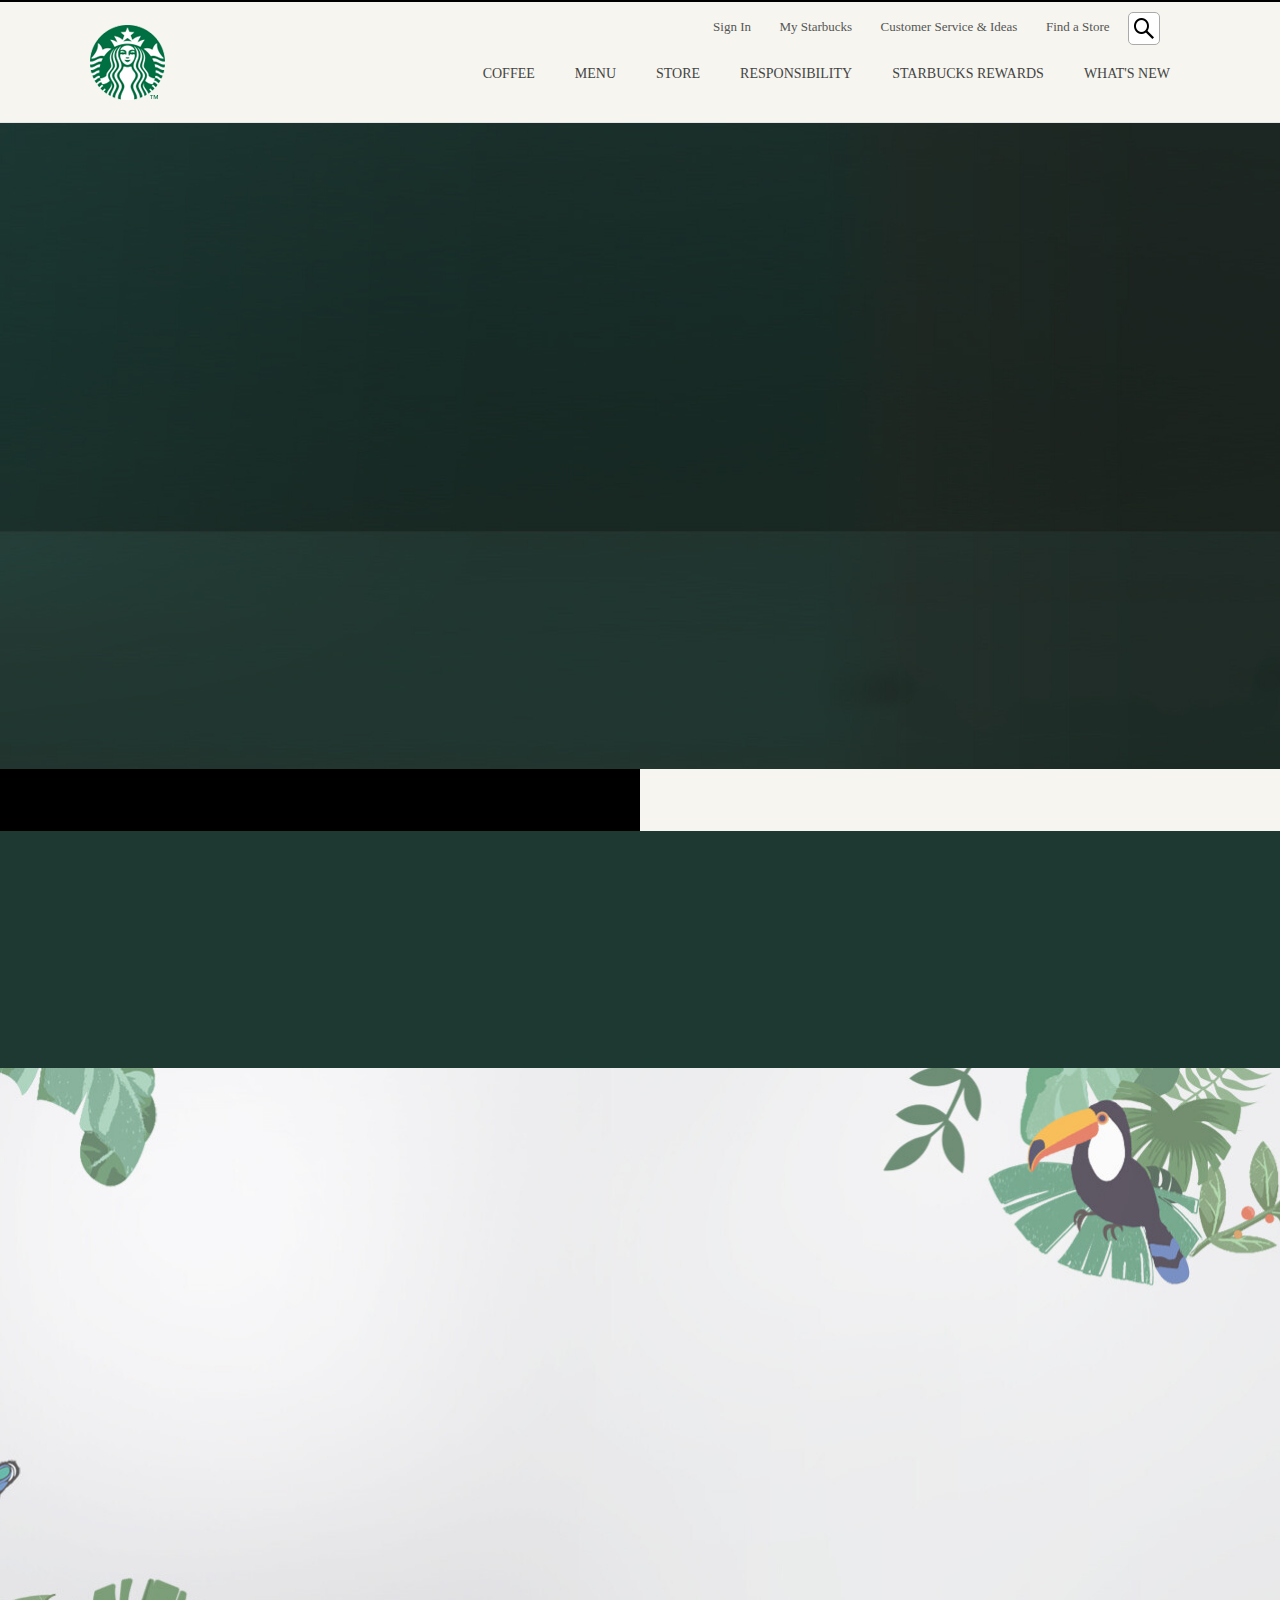
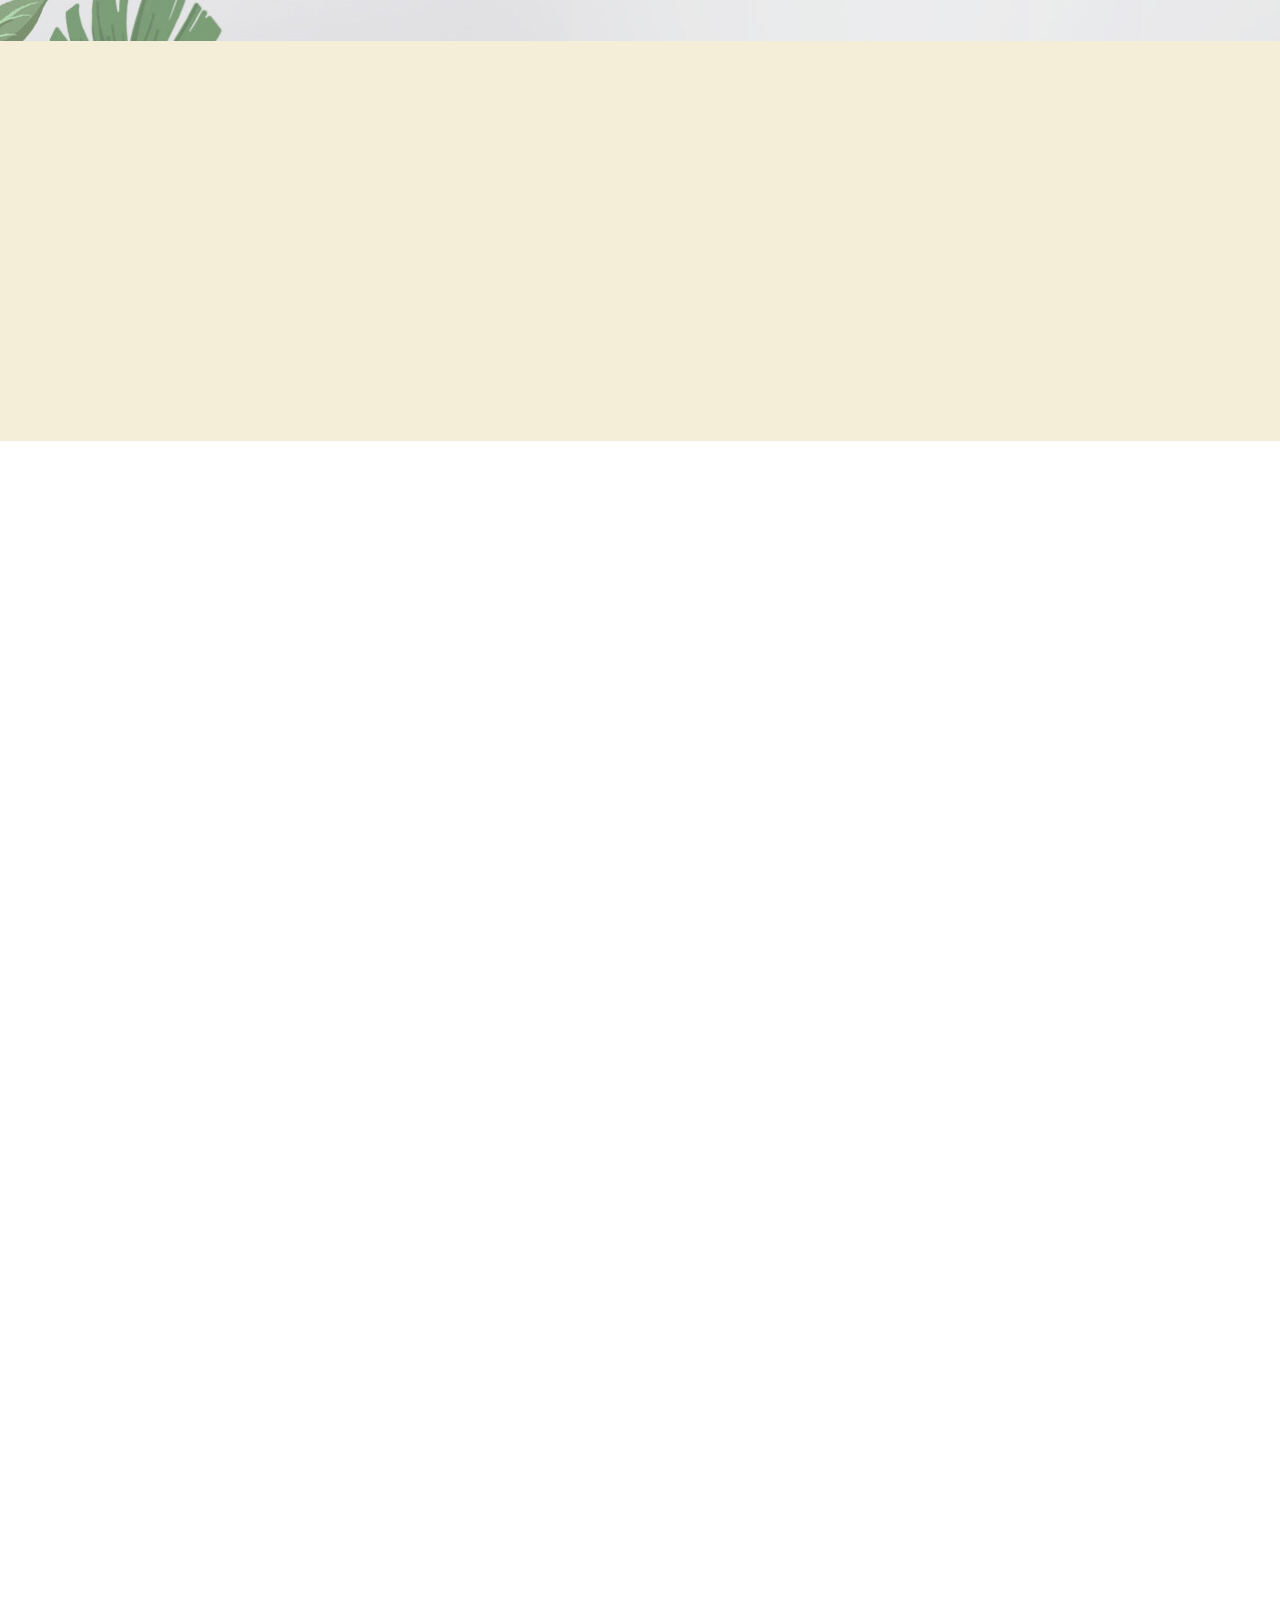
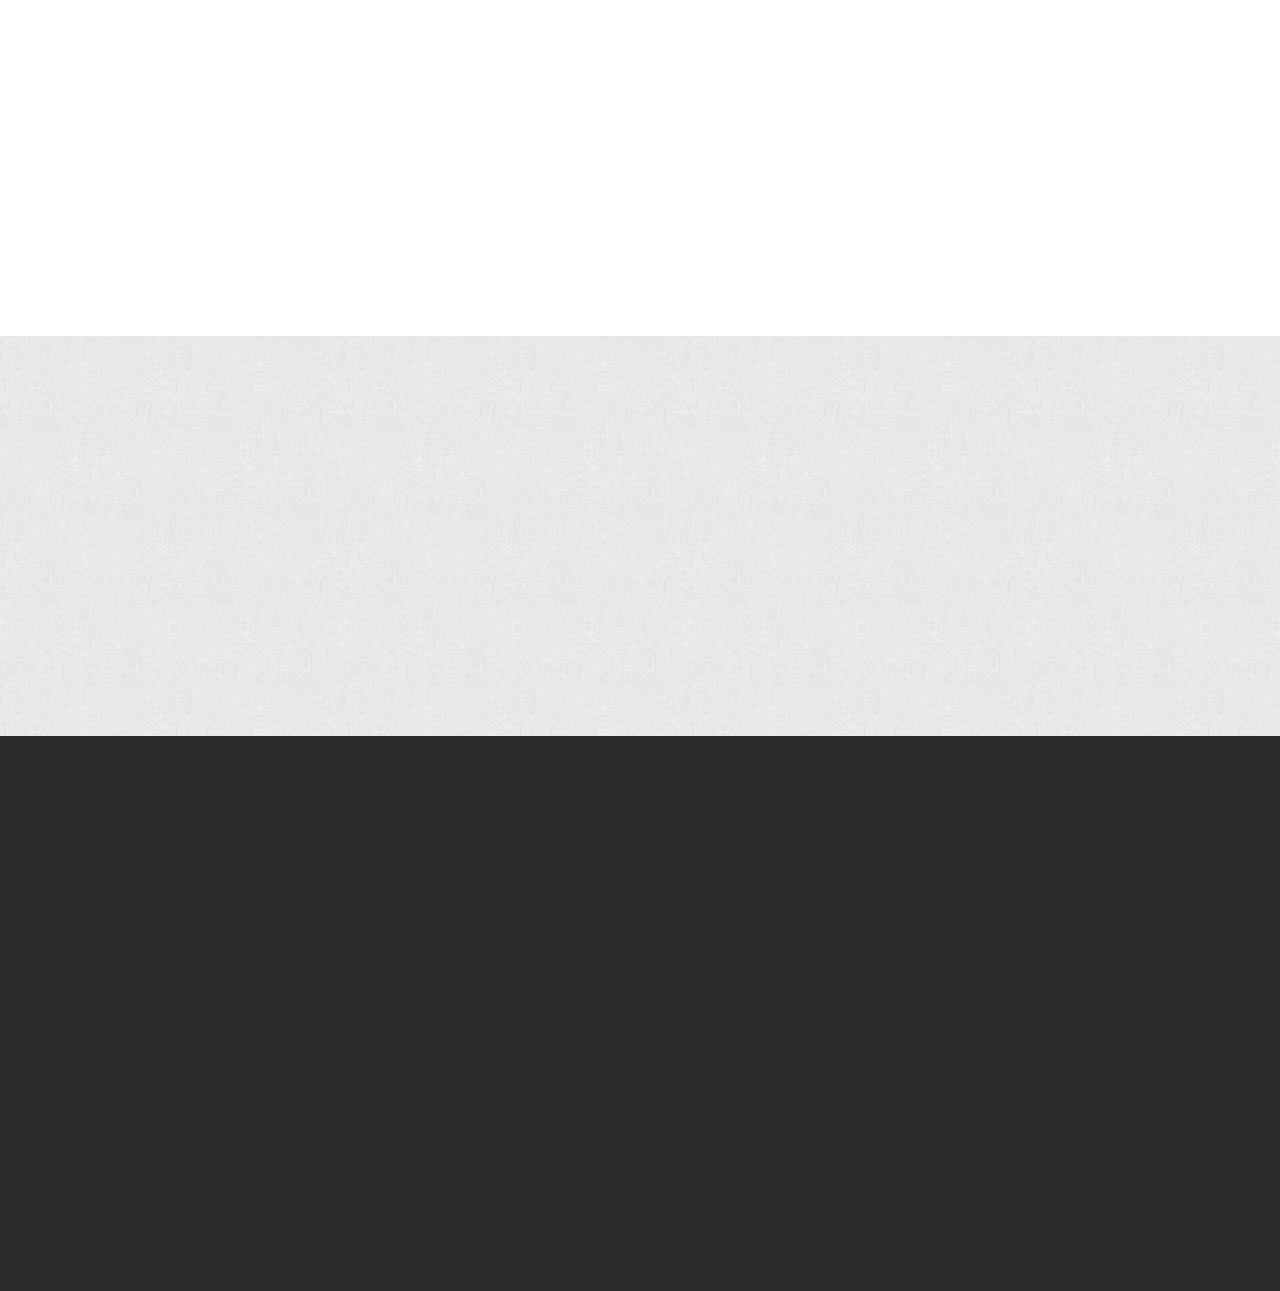
<file: 09_28,29_프로젝트_스타벅스/index.html>
<!DOCTYPE html>
<html lang="ko">
<head>
    <title>Starbucks Coffee Korea</title>
    <meta charset="UTF-8">
    <meta http-equiv="X-UA-Compatible" content="IE=Edge">
    <!-- <meta http-equiv="X-UA-Compatible" content="IE=EmulateIE7"> -->
    <meta name="Viewport" content="width=device-width, initial-scale=1.0">
    <meta name="Title" content="Starbucks Coffee Korea">
    <meta name="Publisher" content="프론트엔드 박소혜">
    <meta name="Author-date" content="2020-09-28"> 
    <meta name="Author" content="Starbucks Coffee Company">
    <meta name="Copyright" content="Starbucks Coffee Company">
    <meta name="Keywords" content="Starbucks, Coffee, Korea, Starbucks Coffee Korea, Starbucks Coffee, Reserve, Caramel macciato, Dolce Latte, Ice Americano, Strawberry Yogurt, 스타벅스, 커피, 스타벅스코리아, 스타벅스 커피, 리저브, 카라멜마끼아또, 돌체라떼, 아이스아메리카노, 딸기요거트">
    <meta name="description" content="스타벅스 코리아는 커피전문메이커, 미국브랜드입니다."> <!--~~입니다 라고 끝나야돼-->
    <meta name="Robots" content="index, follow">

    <!-- 파비콘 -->
   <!--  <link rel="shortcut icon" href="https://image.istarbucks.co.kr/common/img/common/favicon.ico?v=200828" type="image/ico"> --> <!--인터넷에서 직접 다운받음, 인터넷안되면 안뜸-->
    <!--파비콘 구성 : -->
        <!-- 안드로이드 : --> <link rel="shortcut icon" href="./img/favicon.ico" > <!-- 동그란모양, 배경도 투명하게할수있음, type="image/ico"쓰는게 맞는데 요즘은 그냥 빼고써도됨 -->
        <!-- 아이폰 : --> <link rel="apple-touch-icon" href="./img/favicon.ico" > <!-- (지금은연습이니까 안드로이드랑똑같이)무조건 사각형, 모서리만 부드럽게 깎음, 배경도 무조건 하얀색으로 들어감 -->

    <link rel="stylesheet" type="text/css" href="./css/style.css">
    <link rel="stylesheet" type="text/css" href="./css/common.css">
    
    <!-- 오픈소스 -->
    <script src="./js/lib/jquery-1.12.4.min.js"></script>
    <script src="./js/lib/prefixfree.min.js"></script>
    <script src="./js/lib/jquery.easing.1.3.js"></script>
    <script src="./js/lib/jquery.touchSwipe.js"></script>

    <!-- 조건 주석문 익스프롤러 하위 IE9 IE8 IE7 폴리필 -->
    <!-- 스크립트 스타일 -->

    <!--[if lte IE 9]>
        <script src="./js/lib/IE9.js"></script>
    <![endif]-->

    <!--[if lte IE 8]>
        <script src="./js/lib/html5shiv.min.js"></script>
        <script src="./js/lib/jqPIE.js"></script>
        <script src="./js/lib/PIE.js"></script>
        <link rel="stylesheet" type="text/css" href="./css/ie8.css">
    <![endif]-->

    <!--[if lte IE 7]>
        <link rel="stylesheet" type="text/css" href="./css/ie7.css">
    <![endif]-->
 
</head>
<body>
<ul id="skip">
    <li><a href="#header">메뉴바로가기</a></li> <!--body에 바로갈수있는 똑같은 이름의 태그들이 있어야됨-->
    <li><a href="#main">메인바로가기</a></li>
    <li><a href="#footer">하단바로가기</a></li>
</ul>
<div id="wrap"> <!-- 모든 홈페이지 만들 때 전체 틀을 잡아주고 css가서 z-index하는게 제일 첫번째 일 -->
    <header id="header">
        <div class="wrap fixedclear">
            <div class="left-wrap">
                <h1><a href="#"class="logo-btn" title="Logo"><img src="./img/logo.png" alt="logo"></a></h1>
                <!-- 로고는항상h1태그를씀, heading태그는 text가 없으면 비어있는걸로 간주, 이렇게 이미지를 제목으로 쓴 경우는 alt를 안써주면 이미지안뜸
                     png:배경투명,굉장히선명-svg도 많이 씀 -->
            </div>
            <div class="right-wrap">
                <aside id="aside">
                    <ul> <!-- 항목이 많을때는 ul, 그렇지 않으면 div -->
                        <li><a href="#" title="Sign in">Sign In</a></li>
                        <li><a href="#" title="My Starbucks">My Starbucks</a></li>
                        <li><a href="#" title="Customer Service & Ideas">Customer Service & Ideas</a></li>
                        <li><a href="#" title="Find a Store">Find a Store</a></li>
                        <li><a href="#" title="Seacrch Icon"><img src="./img/icon_magnifier_black.png" alt="Seacrch Icon"></a></li>
                    </ul> 
                </aside>
                <nav id="nav" class="fixedclear">
                    <ul class="fixedclear">
                        <li><a href="#" class="main-btn" title="COFFEE">COFFEE</a>
                            <div class="sub sub1"> <!-- width 100% height;auto-->
                                <ul> <!-- width 100% --><!-- wrapping할 때 div를 두개를 감싸느니 ul->li로 감싸는게 더 안정적 -->
                                    <li> <!--  배경색상 박스1 top 임시높이 300px, 내용에 따라 높이 변함 그래서 임시높이 설정한거 -->
                                    
                                    </li>
                                    <li> <!-- 패턴배경 박스2 bottom 임시높이100px-->
                                    
                                    </li>
                                </ul>
                            </div>
                        </li>
                        <li><a href="#" class="main-btn" title="MENU">MENU</a>
                        
                        </li>
                        <li><a href="#" class="main-btn" title="STORE">STORE</a>
                        
                        </li>
                        <li><a href="#" class="main-btn" title="RESPONSIBILITY">RESPONSIBILITY</a>
                        
                        </li>
                        <li><a href="#" class="main-btn" title="STARBUCKS REWARDS">STARBUCKS REWARDS</a>
                        
                        </li>
                        <li><a href="#" class="main-btn" title="WHAT'S NEW">WHAT'S NEW</a>
                        
                        </li>
                    </ul>
                </nav>
            </div>
        </div>
    </header>
    <main id="main">
        <section id="section1">

        </section>
        <section id="section2">
            <ul class="fixedclear">
                <li></li>
                <li></li>
            </ul>
        </section>
        <section id="section3">

        </section>
        <section id="section4">

        </section>
        <section id="section5">

        </section>
        <section id="section6">

        </section>
        <section id="section7">

        </section>
        <section id="section8">

        </section>
        <section id="section9">

        </section>
    </main>
    <footer id="footer">

    </footer>
</div>
</body>
</html>
</file>
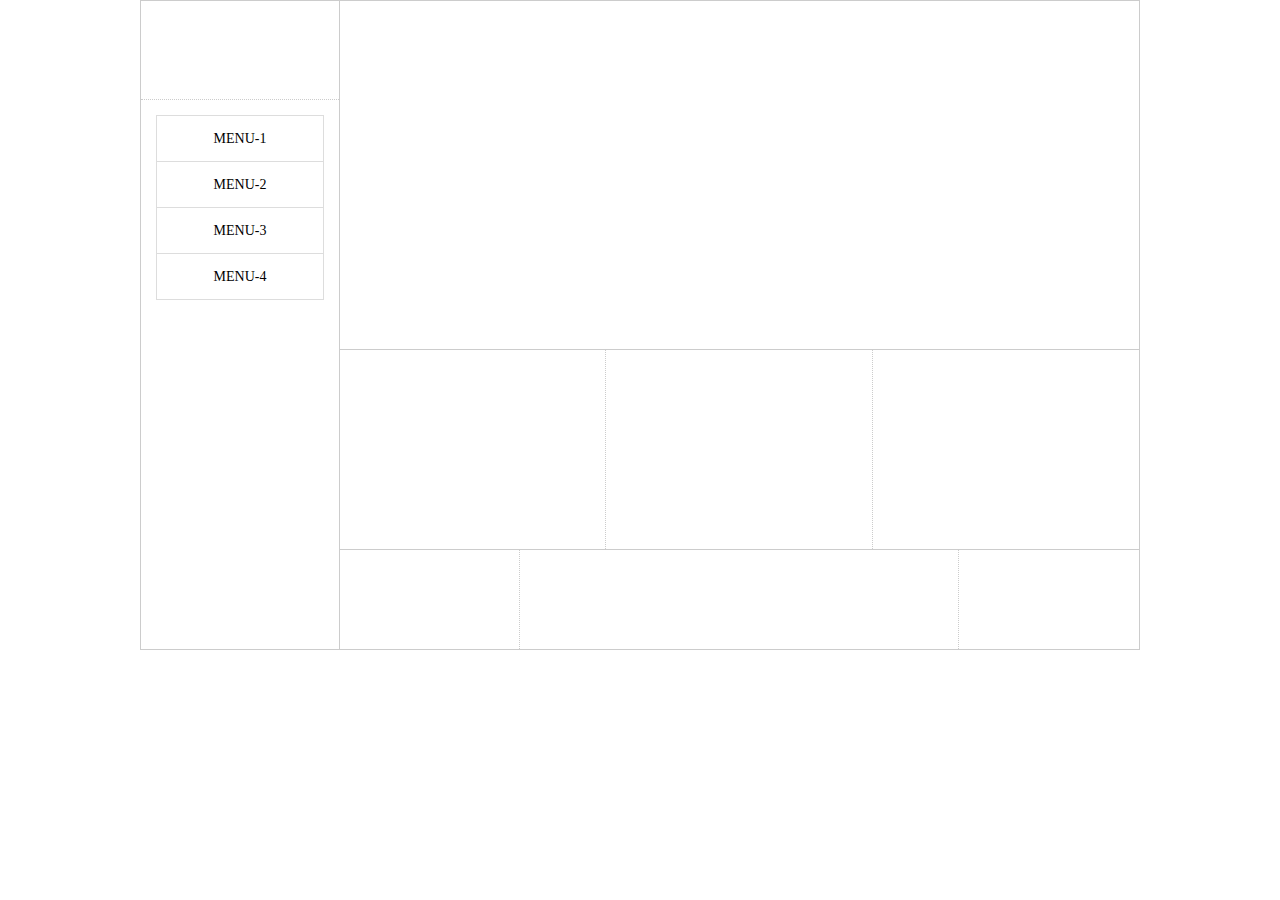
<file: 09_28_와이어프레임_세로형_box-sizing/index.html>
<!DOCTYPE html>
<html lang="ko">
<head>
    <title>세로형 | 와이어프레임</title> <!-- 현재페이지 | 전체페이지 -->
    <meta charset="UTF-8">
    <meta http-equiv="X-UA-Compatible" content="IE=Edge">
    <!-- <meta http-equiv="X-UA-Compatible" content="IE=EmulateIE7"> -->
    <meta name="Viewport" content="width=device-width, initial-scale=1.0">
    <meta name="Title" content="세로형 | 와이어프레임">
    <meta name="Publisher" content="프론트엔드 박소혜">
    <meta name="Author-date" content="2020-09-28"> 
    <meta name="Author" content="Park-Sohye">
    <meta name="Copyright" content="Park-Sohye">
    <meta name="Keywords" content="웹표준, 웹접근성, 크로스브라우징, 특수크로스브라우징">
    <meta name="description" content="A web document structure that creates Web standards, web accessibility, and cross-browsing.(웹 표준, 웹 접근성, 크로스 브라우징을 제작하는 웹 문서 구조입니다.)">
    <meta name="Robots" content="index, follow">

    <link rel="stylesheet" type="text/css" href="./css/style.css">
    <link rel="stylesheet" type="text/css" href="./css/common.css">
    
    <!-- 오픈소스 -->
    <script src="./js/lib/jquery-1.12.4.min.js"></script>
    <script src="./js/lib/prefixfree.min.js"></script>
    <script src="./js/lib/jquery.easing.1.3.js"></script>
    <script src="./js/lib/jquery.touchSwipe.js"></script>

    <!-- 조건 주석문 익스프롤러 하위 IE9 IE8 IE7 폴리필 -->
    <!-- 스크립트 스타일 -->

    <!--[if lte IE 9]>
        <script src="./js/lib/IE9.js"></script>
    <![endif]-->

    <!--[if lte IE 8]>
        <script src="./js/lib/html5shiv.min.js"></script>
        <script src="./js/lib/jqPIE.js"></script>
        <script src="./js/lib/PIE.js"></script>
        <link rel="stylesheet" type="text/css" href="./css/ie8.css">
    <![endif]-->

    <!--[if lte IE 7]>
        <link rel="stylesheet" type="text/css" href="./css/ie7.css">
    <![endif]-->
 
</head>
<body>                 <!-- 1단계전체박스 2단계시멘틱태그 3단계각시멘트태그에서구분 -->
    <ul id="skip">
        <li><a href="#header">메뉴바로가기</a></li>
        <li><a href="#main">메인바로가기</a></li>
        <li><a href="#footer">하단바로가기</a></li>
    </ul>
<div id="wrap" class="fixedclear">
    <div id="leftBox"> <!-- rightBox랑 구분되게하려고 그냥 boxing한거임 -->
        <header id="header">
            <div class="logo-wrap"> <!-- class = snake-case -->

            </div>
            <div class="nav-wrap">
                <nav id="nav"> <!-- 시멘틱태그는 무조건 id쓰자 (우리약속) -->
                    <ul>
                        <li><a href="#" class="main-btn" title="MENU-1">MENU-1</a> <!-- a링크 메인버튼은 class이름 꼭 써줘야댐 -->
                        <div class="sub sub1">
                            <ul>
                                <li><a href="#" class="sub-btn" title="SubMenu-1">SubMenu-1</a></li> <!-- sub는 class써도 되고 안써도 됨 -->
                                <li><a href="#" class="sub-btn" title="SubMenu-2">SubMenu-2</a></li>
                                <li><a href="#" class="sub-btn" title="SubMenu-3">SubMenu-3</a></li>
                                <li><a href="#" class="sub-btn" title="SubMenu-4">SubMenu-4</a></li>
                            </ul>
                        </div>
                        </li> <!-- #:임시링크 -->
                        <li><a href="#" class="main-btn" title="MENU-2">MENU-2</a>
                            <div class="sub sub2">
                                <ul>
                                    <li><a href="#" class="sub-btn" title="SubMenu-1">SubMenu-1</a></li>
                                    <li><a href="#" class="sub-btn" title="SubMenu-2">SubMenu-2</a></li>
                                    <li><a href="#" class="sub-btn" title="SubMenu-3">SubMenu-3</a></li>
                                    <li><a href="#" class="sub-btn" title="SubMenu-4">SubMenu-4</a></li>
                                </ul>
                            </div>
                        </li> <!-- a링크는 무조건 html 사이트 들어가서 손가락 확인 -> 높이,가운데정렬하러가기+BLOCK처리 -->
                        <li><a href="#" class="main-btn" title="MENU-3">MENU-3</a>
                            <div class="sub sub3">
                                <ul>
                                    <li><a href="#" class="sub-btn" title="SubMenu-1">SubMenu-1</a></li>
                                    <li><a href="#" class="sub-btn" title="SubMenu-2">SubMenu-2</a></li>
                                    <li><a href="#" class="sub-btn" title="SubMenu-3">SubMenu-3</a></li>
                                    <li><a href="#" class="sub-btn" title="SubMenu-4">SubMenu-4</a></li>
                                </ul>
                            </div>
                        </li>
                        <li><a href="#" class="main-btn" title="MENU-4">MENU-4</a>
                            <div class="sub sub4">
                                <ul>
                                    <li><a href="#" class="sub-btn" title="SubMenu-1">SubMenu-1</a></li>
                                    <li><a href="#" class="sub-btn" title="SubMenu-2">SubMenu-2</a></li>
                                    <li><a href="#" class="sub-btn" title="SubMenu-3">SubMenu-3</a></li>
                                    <li><a href="#" class="sub-btn" title="SubMenu-4">SubMenu-4</a></li>
                                </ul>
                            </div>
                        </li>
                    </ul>
                </nav>
            </div>
        </header>
    </div>
    <div id="rightBox">
        <main id="main">
            <section id="section1">

            </section>
            <section id="section2">
                <ul class="fixedclear">
                    <li></li>
                    <li></li>
                    <li></li>
                </ul>
            </section>
        </main>
        <footer id="footer" class="fixedclear">
            <ul>
                <li></li>
                <li></li>
                <li></li>
            </ul>
        </footer>
    </div>             <!-- div-그냥박스 / header, main, footer- 시멘틱태그 -->
</div>
</body>
</html>
</file>
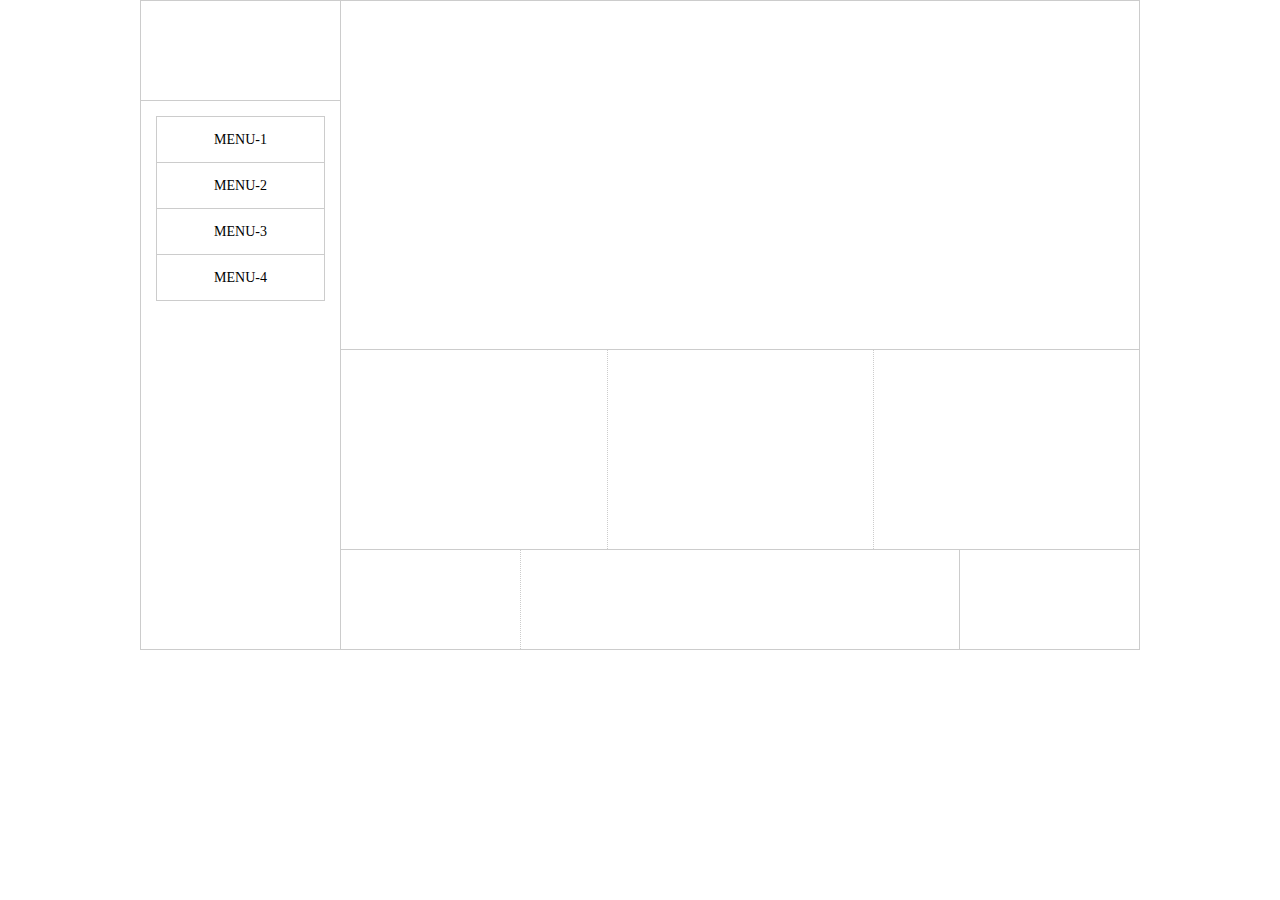
<file: 09_28_와이어프레임_세로형_box-sizing_혼자하기/index.html>
<!DOCTYPE html>
<html lang="ko">
<head>
    <title>세로형 | 와이어프레임</title> <!-- 현재페이지 | 전체페이지 -->
    <meta charset="UTF-8">
    <meta http-equiv="X-UA-Compatible" content="IE=Edge">
    <!-- <meta http-equiv="X-UA-Compatible" content="IE=EmulateIE7"> -->
    <meta name="Viewport" content="width=device-width, initial-scale=1.0">
    <meta name="Title" content="세로형 | 와이어프레임">
    <meta name="Publisher" content="프론트엔드 박소혜">
    <meta name="Author-date" content="2020-09-28"> 
    <meta name="Author" content="Park-Sohye">
    <meta name="Copyright" content="Park-Sohye">
    <meta name="Keywords" content="웹표준, 웹접근성, 크로스브라우징, 특수크로스브라우징">
    <meta name="description" content="A web document structure that creates Web standards, web accessibility, and cross-browsing.(웹 표준, 웹 접근성, 크로스 브라우징을 제작하는 웹 문서 구조입니다.)">
    <meta name="Robots" content="index, follow">

    <link rel="stylesheet" type="text/css" href="./css/style.css">
    <link rel="stylesheet" type="text/css" href="./css/common.css">
    
    <!-- 오픈소스 -->
    <script src="./js/lib/jquery-1.12.4.min.js"></script>
    <script src="./js/lib/prefixfree.min.js"></script>
    <script src="./js/lib/jquery.easing.1.3.js"></script>
    <script src="./js/lib/jquery.touchSwipe.js"></script>

    <!-- 조건 주석문 익스프롤러 하위 IE9 IE8 IE7 폴리필 -->
    <!-- 스크립트 스타일 -->

    <!--[if lte IE 9]>
        <script src="./js/lib/IE9.js"></script>
    <![endif]-->

    <!--[if lte IE 8]>
        <script src="./js/lib/html5shiv.min.js"></script>
        <script src="./js/lib/jqPIE.js"></script>
        <script src="./js/lib/PIE.js"></script>
        <link rel="stylesheet" type="text/css" href="./css/ie8.css">
    <![endif]-->

    <!--[if lte IE 7]>
        <link rel="stylesheet" type="text/css" href="./css/ie7.css">
    <![endif]-->
 
</head>
<body> 
    <ul id="skip">
        <li><a href="#header" class="skip-btn" title="header">상단바로가기</a></li>
        <li><a href="#main" class="skip-btn" title="main">메인바로가기</a></li>
        <li><a href="#footer" class="skip-btn" title="footer">하단바로가기</a></li>
    </ul>               
    <div id="wrap" class="fixedclear">
        <div id="leftBox">
            <header id="header">
                <div class="logo-wrap">

                </div>
                <div class="nav-wrap">
                    <nav id="nav">
                        <ul>
                            <li><a href="#" class="main-btn" title="MENU-1">MENU-1</a>
                            <div class="sub sub1">
                                <ul>
                                    <li><a href="#" class="sub-btn" title="SubMenu-1">SubMenu-1</a></li>
                                    <li><a href="#" class="sub-btn" title="SubMenu-2">SubMenu-2</a></li>
                                    <li><a href="#" class="sub-btn" title="SubMenu-3">SubMenu-3</a></li>
                                    <li><a href="#" class="sub-btn" title="SubMenu-4">SubMenu-4</a></li>
                                </ul>
                            </div>
                            </li>
                            <li><a href="#" class="main-btn" title="MENU-2">MENU-2</a>
                            <div class="sub sub2">
                                <ul>
                                    <li><a href="#" class="sub-btn" title="SubMenu-1">SubMenu-1</a></li>
                                    <li><a href="#" class="sub-btn" title="SubMenu-2">SubMenu-2</a></li>
                                    <li><a href="#" class="sub-btn" title="SubMenu-3">SubMenu-3</a></li>
                                    <li><a href="#" class="sub-btn" title="SubMenu-4">SubMenu-4</a></li>
                                </ul>
                            </div>
                            </li>
                            <li><a href="#" class="main-btn" title="MENU-3">MENU-3</a>
                            <div class="sub sub3">
                                <ul>
                                    <li><a href="#" class="sub-btn" title="SubMenu-1">SubMenu-1</a></li>
                                    <li><a href="#" class="sub-btn" title="SubMenu-2">SubMenu-2</a></li>
                                    <li><a href="#" class="sub-btn" title="SubMenu-3">SubMenu-3</a></li>
                                    <li><a href="#" class="sub-btn" title="SubMenu-4">SubMenu-4</a></li>
                                </ul>
                            </div>
                            </li>
                            <li><a href="#" class="main-btn" title="MENU-4">MENU-4</a>
                            <div class="sub sub4">
                                <ul>
                                    <li><a href="#" class="sub-btn" title="SubMenu-1">SubMenu-1</a></li>
                                    <li><a href="#" class="sub-btn" title="SubMenu-2">SubMenu-2</a></li>
                                    <li><a href="#" class="sub-btn" title="SubMenu-3">SubMenu-3</a></li>
                                    <li><a href="#" class="sub-btn" title="SubMenu-4">SubMenu-4</a></li>
                                </ul>
                            </div>
                            </li>
                        </ul>
                    </nav>
                </div>
            </header>
        </div>
        <div id="rightBox">
            <main id="main">
                <section id="section1"></section>
                <section id="section2">
                    <ul class="fixedclear">
                        <li></li>
                        <li></li>
                        <li></li>
                    </ul>
                </section>
            </main>
            <footer id="footer">
                <ul class="fixedclear">
                    <li></li>
                    <li></li>
                    <li></li>
                </ul>
            </footer>
        </div>
    </div>
</body>
</html>
</file>
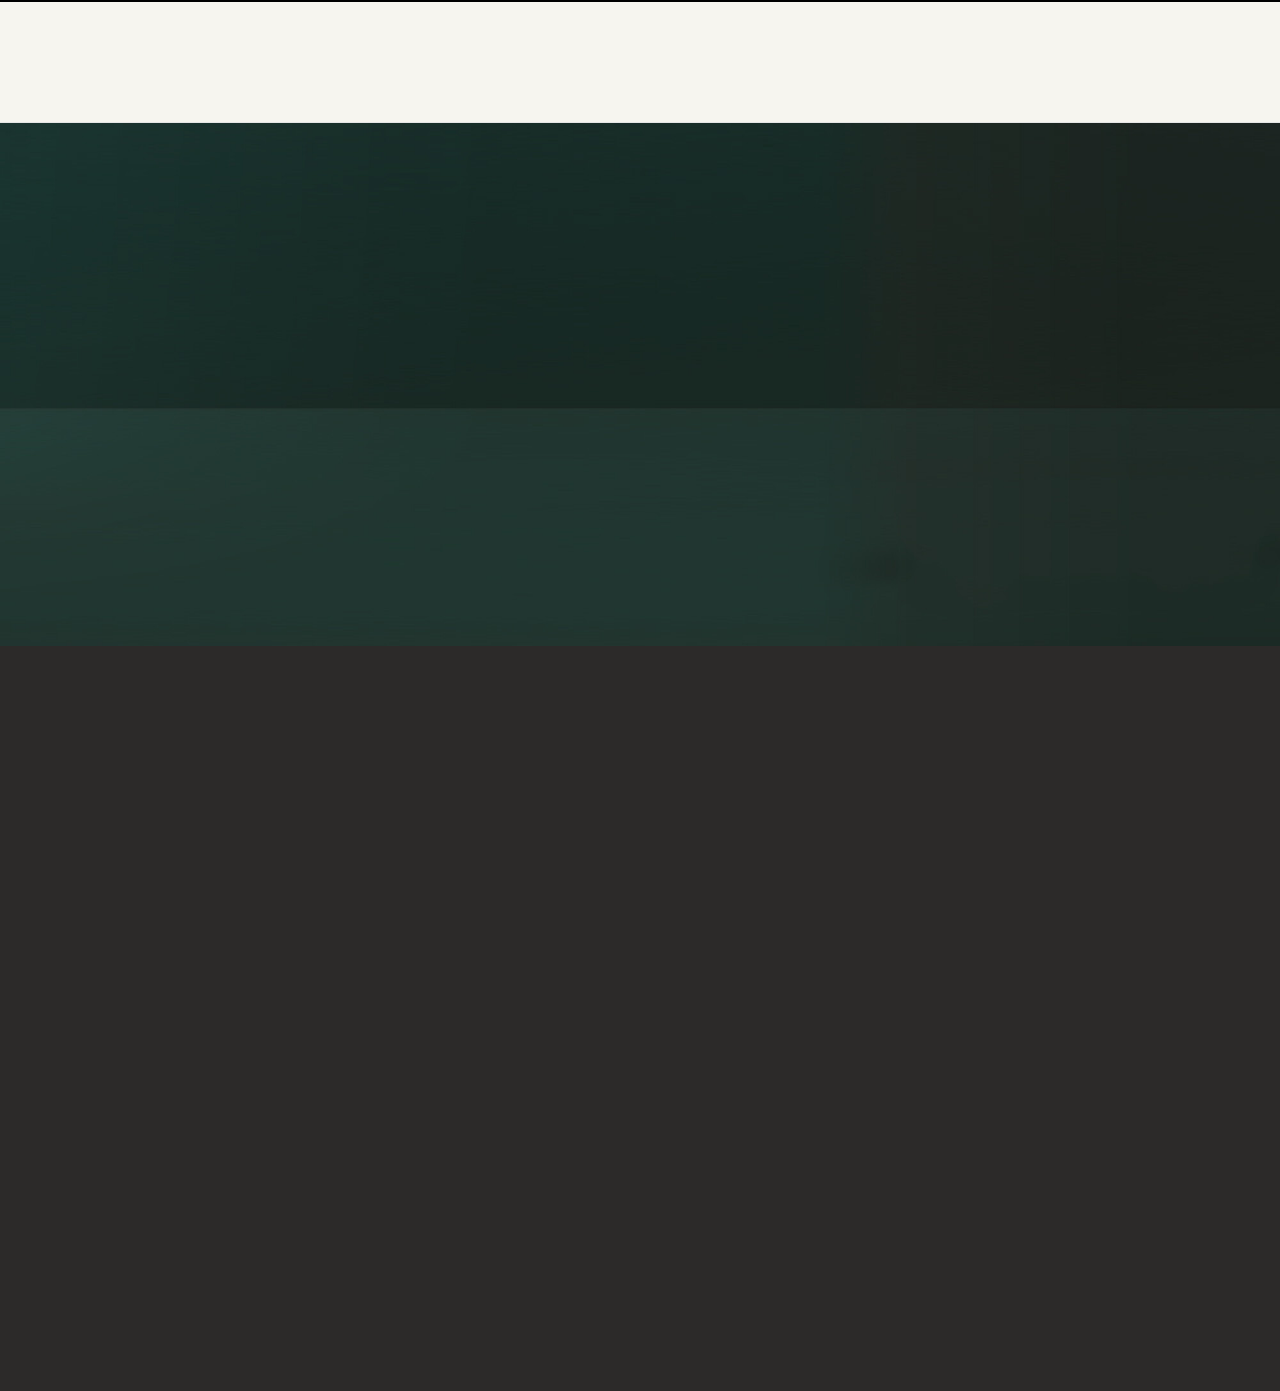
<file: 09_28_프로젝트_스타벅스/index.html>
<!DOCTYPE html>
<html lang="ko">
<head>
    <title>Starbucks Coffee Korea</title>
    <meta charset="UTF-8">
    <meta http-equiv="X-UA-Compatible" content="IE=Edge">
    <!-- <meta http-equiv="X-UA-Compatible" content="IE=EmulateIE7"> -->
    <meta name="Viewport" content="width=device-width, initial-scale=1.0">
    <meta name="Title" content="Starbucks Coffee Korea">
    <meta name="Publisher" content="프론트엔드 박소혜">
    <meta name="Author-date" content="2020-09-28"> 
    <meta name="Author" content="Starbucks Coffee Company">
    <meta name="Copyright" content="Starbucks Coffee Company">
    <meta name="Keywords" content="Starbucks, Coffee, Korea, Starbucks Coffee Korea, Starbucks Coffee, Reserve, Caramel macciato, Dolce Latte, Ice Americano, Strawberry Yogurt, 스타벅스, 커피, 스타벅스코리아, 스타벅스 커피, 리저브, 카라멜마끼아또, 돌체라떼, 아이스아메리카노, 딸기요거트">
    <meta name="description" content="스타벅스 코리아는 커피전문메이커, 미국브랜드입니다."> <!--~~입니다 라고 끝나야돼-->
    <meta name="Robots" content="index, follow">

    <!-- 파비콘 -->
   <!--  <link rel="shortcut icon" href="https://image.istarbucks.co.kr/common/img/common/favicon.ico?v=200828" type="image/ico"> --> <!--인터넷에서 직접 다운받음, 인터넷안되면 안뜸-->
    <!--파비콘 구성 : -->
        <!-- 안드로이드 : --> <link rel="shortcut icon" href="./img/favicon.ico" > <!-- 동그란모양, 배경도 투명하게할수있음, type="image/ico"쓰는게 맞는데 요즘은 그냥 빼고써도됨 -->
        <!-- 아이폰 : --> <link rel="apple-touch-icon" href="./img/favicon.ico" > <!-- (지금은연습이니까 안드로이드랑똑같이)무조건 사각형, 모서리만 부드럽게 깎음, 배경도 무조건 하얀색으로 들어감 -->

    <link rel="stylesheet" type="text/css" href="./css/style.css">
    <link rel="stylesheet" type="text/css" href="./css/common.css">
    
    <!-- 오픈소스 -->
    <script src="./js/lib/jquery-1.12.4.min.js"></script>
    <script src="./js/lib/prefixfree.min.js"></script>
    <script src="./js/lib/jquery.easing.1.3.js"></script>
    <script src="./js/lib/jquery.touchSwipe.js"></script>

    <!-- 조건 주석문 익스프롤러 하위 IE9 IE8 IE7 폴리필 -->
    <!-- 스크립트 스타일 -->

    <!--[if lte IE 9]>
        <script src="./js/lib/IE9.js"></script>
    <![endif]-->

    <!--[if lte IE 8]>
        <script src="./js/lib/html5shiv.min.js"></script>
        <script src="./js/lib/jqPIE.js"></script>
        <script src="./js/lib/PIE.js"></script>
        <link rel="stylesheet" type="text/css" href="./css/ie8.css">
    <![endif]-->

    <!--[if lte IE 7]>
        <link rel="stylesheet" type="text/css" href="./css/ie7.css">
    <![endif]-->
 
</head>
<body>
<ul id="skip">
    <li><a href="#header">메뉴바로가기</a></li> <!--body에 바로갈수있는 똑같은 이름의 태그들이 있어야됨-->
    <li><a href="#main">메인바로가기</a></li>
    <li><a href="#footer">하단바로가기</a></li>
</ul>
<div id="wrap"> <!-- 모든 홈페이지 만들 때 전체 틀을 잡아주고 css가서 z-index하는게 제일 첫번째 일 -->
    <header id="header">

    </header>
    <main id="main">
        <section id="section1">

        </section>
        <section id="section2">

        </section>
        <section id="section3">

        </section>
        <section id="section4">

        </section>
        <section id="section5">

        </section>
        <section id="section6">

        </section>
        <section id="section7">

        </section>
        <section id="section8">

        </section>
        <section id="section9">

        </section>
    </main>
    <footer id="footer">

    </footer>
</div>
</body>
</html>
</file>
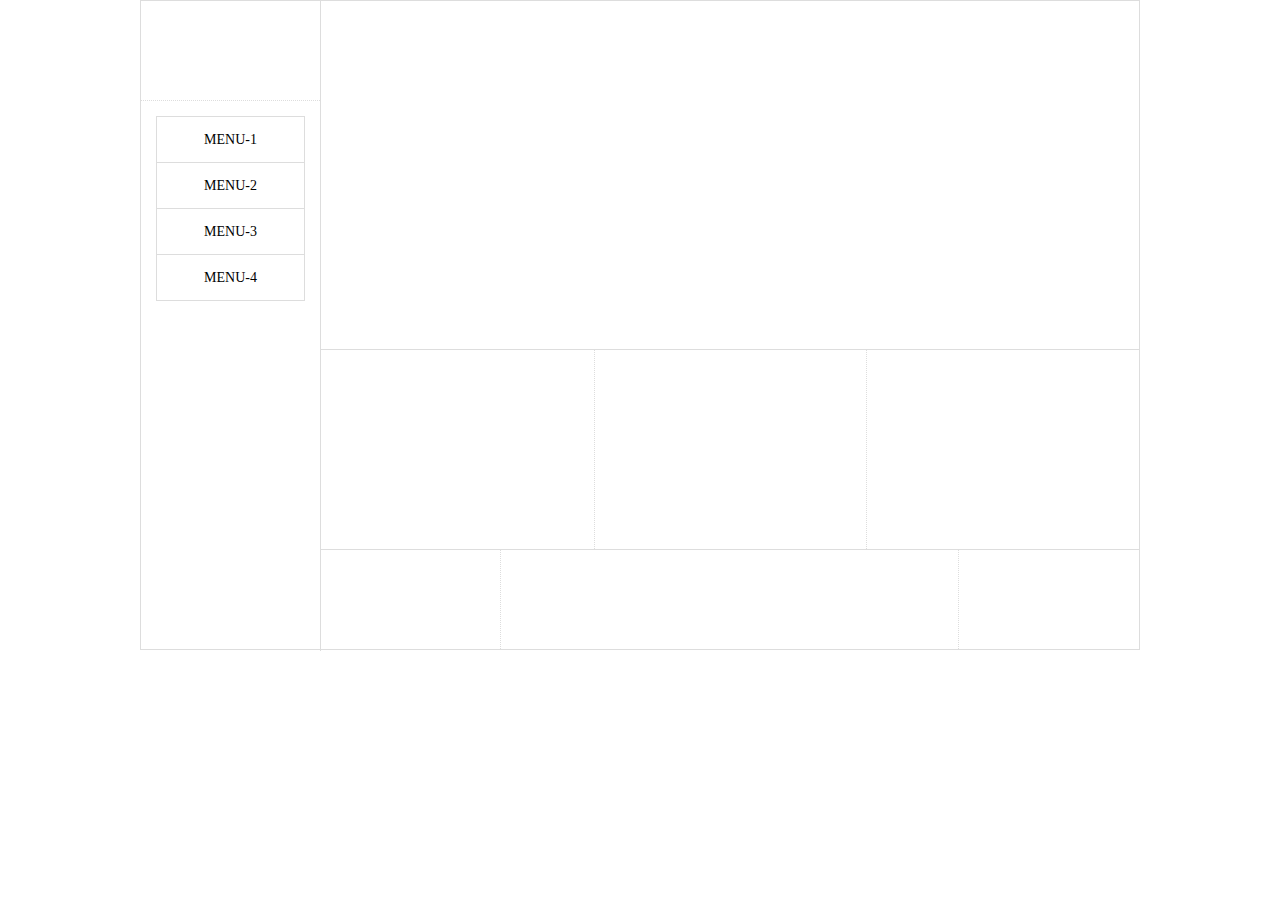
<file: [과제]09_28_와이어프레임_세로형_box-sizing/index.html>
<!DOCTYPE html>
<html lang="ko">
<head>
    <title>세로형 | 와이어프레임</title> <!-- 현재페이지 | 전체페이지 -->
    <meta charset="UTF-8">
    <meta http-equiv="X-UA-Compatible" content="IE=Edge">
    <!-- <meta http-equiv="X-UA-Compatible" content="IE=EmulateIE7"> -->
    <meta name="Viewport" content="width=device-width, initial-scale=1.0">
    <meta name="Title" content="세로형 | 와이어프레임">
    <meta name="Publisher" content="프론트엔드 박소혜">
    <meta name="Author-date" content="2020-09-28"> 
    <meta name="Author" content="Park-Sohye">
    <meta name="Copyright" content="Park-Sohye">
    <meta name="Keywords" content="웹표준, 웹접근성, 크로스브라우징, 특수크로스브라우징">
    <meta name="description" content="A web document structure that creates Web standards, web accessibility, and cross-browsing.(웹 표준, 웹 접근성, 크로스 브라우징을 제작하는 웹 문서 구조입니다.)">
    <meta name="Robots" content="index, follow">

    <link rel="stylesheet" type="text/css" href="./css/style.css">
    <link rel="stylesheet" type="text/css" href="./css/common.css">
    
    <!-- 오픈소스 -->
    <script src="./js/lib/jquery-1.12.4.min.js"></script>
    <script src="./js/lib/prefixfree.min.js"></script>
    <script src="./js/lib/jquery.easing.1.3.js"></script>
    <script src="./js/lib/jquery.touchSwipe.js"></script>

    <!-- 조건 주석문 익스프롤러 하위 IE9 IE8 IE7 폴리필 -->
    <!-- 스크립트 스타일 -->

    <!--[if lte IE 9]>
        <script src="./js/lib/IE9.js"></script>
    <![endif]-->

    <!--[if lte IE 8]>
        <script src="./js/lib/html5shiv.min.js"></script>
        <script src="./js/lib/jqPIE.js"></script>
        <script src="./js/lib/PIE.js"></script>
        <link rel="stylesheet" type="text/css" href="./css/ie8.css">
    <![endif]-->

    <!--[if lte IE 7]>
        <link rel="stylesheet" type="text/css" href="./css/ie7.css">
    <![endif]-->
 
</head>
<body>
        <ul id="skip">
            <li><a href="#" title="header">상단바로가기</a></li>
            <li><a href="#" title="main">메인바로가기</a></li>
            <li><a href="#" title="footer">하단바로가기</a></li>
        </ul>
    <div id="wrap" class="fixedclear">
        <div id="left">
            <header id="header">
                <div class="logo-box"></div>
                <div class="nav-box">
                    <nav id="nav">
                        <ul>
                            <li><a href="#" class="main-btn" title="MENU-1">MENU-1</a>
                            <div class="sub sub1">
                                <ul>
                                    <li><a href="#" class="sub-btn" title="SubMenu-1">SubMenu-1</a></li>
                                    <li><a href="#" class="sub-btn" title="SubMenu-2">SubMenu-2</a></li>
                                    <li><a href="#" class="sub-btn" title="SubMenu-3">SubMenu-3</a></li>
                                    <li><a href="#" class="sub-btn" title="SubMenu-4">SubMenu-4</a></li>
                                </ul>
                            </div>
                            </li>
                            <li><a href="#" class="main-btn" title="MENU-2">MENU-2</a>
                            <div class="sub sub2">
                                <ul>
                                    <li><a href="#" class="sub-btn" title="SubMenu-1">SubMenu-1</a></li>
                                    <li><a href="#" class="sub-btn" title="SubMenu-2">SubMenu-2</a></li>
                                    <li><a href="#" class="sub-btn" title="SubMenu-3">SubMenu-3</a></li>
                                    <li><a href="#" class="sub-btn" title="SubMenu-4">SubMenu-4</a></li>
                                </ul>
                            </div>
                            </li>
                            <li><a href="#" class="main-btn" title="MENU-3">MENU-3</a>
                            <div class="sub sub3">
                                <ul>
                                    <li><a href="#" class="sub-btn" title="SubMenu-1">SubMenu-1</a></li>
                                    <li><a href="#" class="sub-btn" title="SubMenu-2">SubMenu-2</a></li>
                                    <li><a href="#" class="sub-btn" title="SubMenu-3">SubMenu-3</a></li>
                                    <li><a href="#" class="sub-btn" title="SubMenu-4">SubMenu-4</a></li>
                                </ul>
                            </div>
                            </li>
                            <li><a href="#" class="main-btn" title="MENU-4">MENU-4</a>
                            <div class="sub sub4">
                                <ul>
                                    <li><a href="#" class="sub-btn" title="SubMenu-1">SubMenu-1</a></li>
                                    <li><a href="#" class="sub-btn" title="SubMenu-2">SubMenu-2</a></li>
                                    <li><a href="#" class="sub-btn" title="SubMenu-3">SubMenu-3</a></li>
                                    <li><a href="#" class="sub-btn" title="SubMenu-4">SubMenu-4</a></li>
                                </ul>
                            </div>
                            </li>
                        </ul>
                    </nav>
                </div>
            </header>
        </div>
        <div id="right">
            <main id="main">
                <section id="section1"></section>
                <section id="section2">
                    <ul class="fixedclear">
                        <li></li>
                        <li></li>
                        <li></li>
                    </ul>
                </section>
            </main>
            <footer id="footer">
                <ul class="fixedclear">
                    <li></li>
                    <li></li>
                    <li></li>
                </ul>
            </footer>
        </div>
    </div>
</body>
</html>
</file>
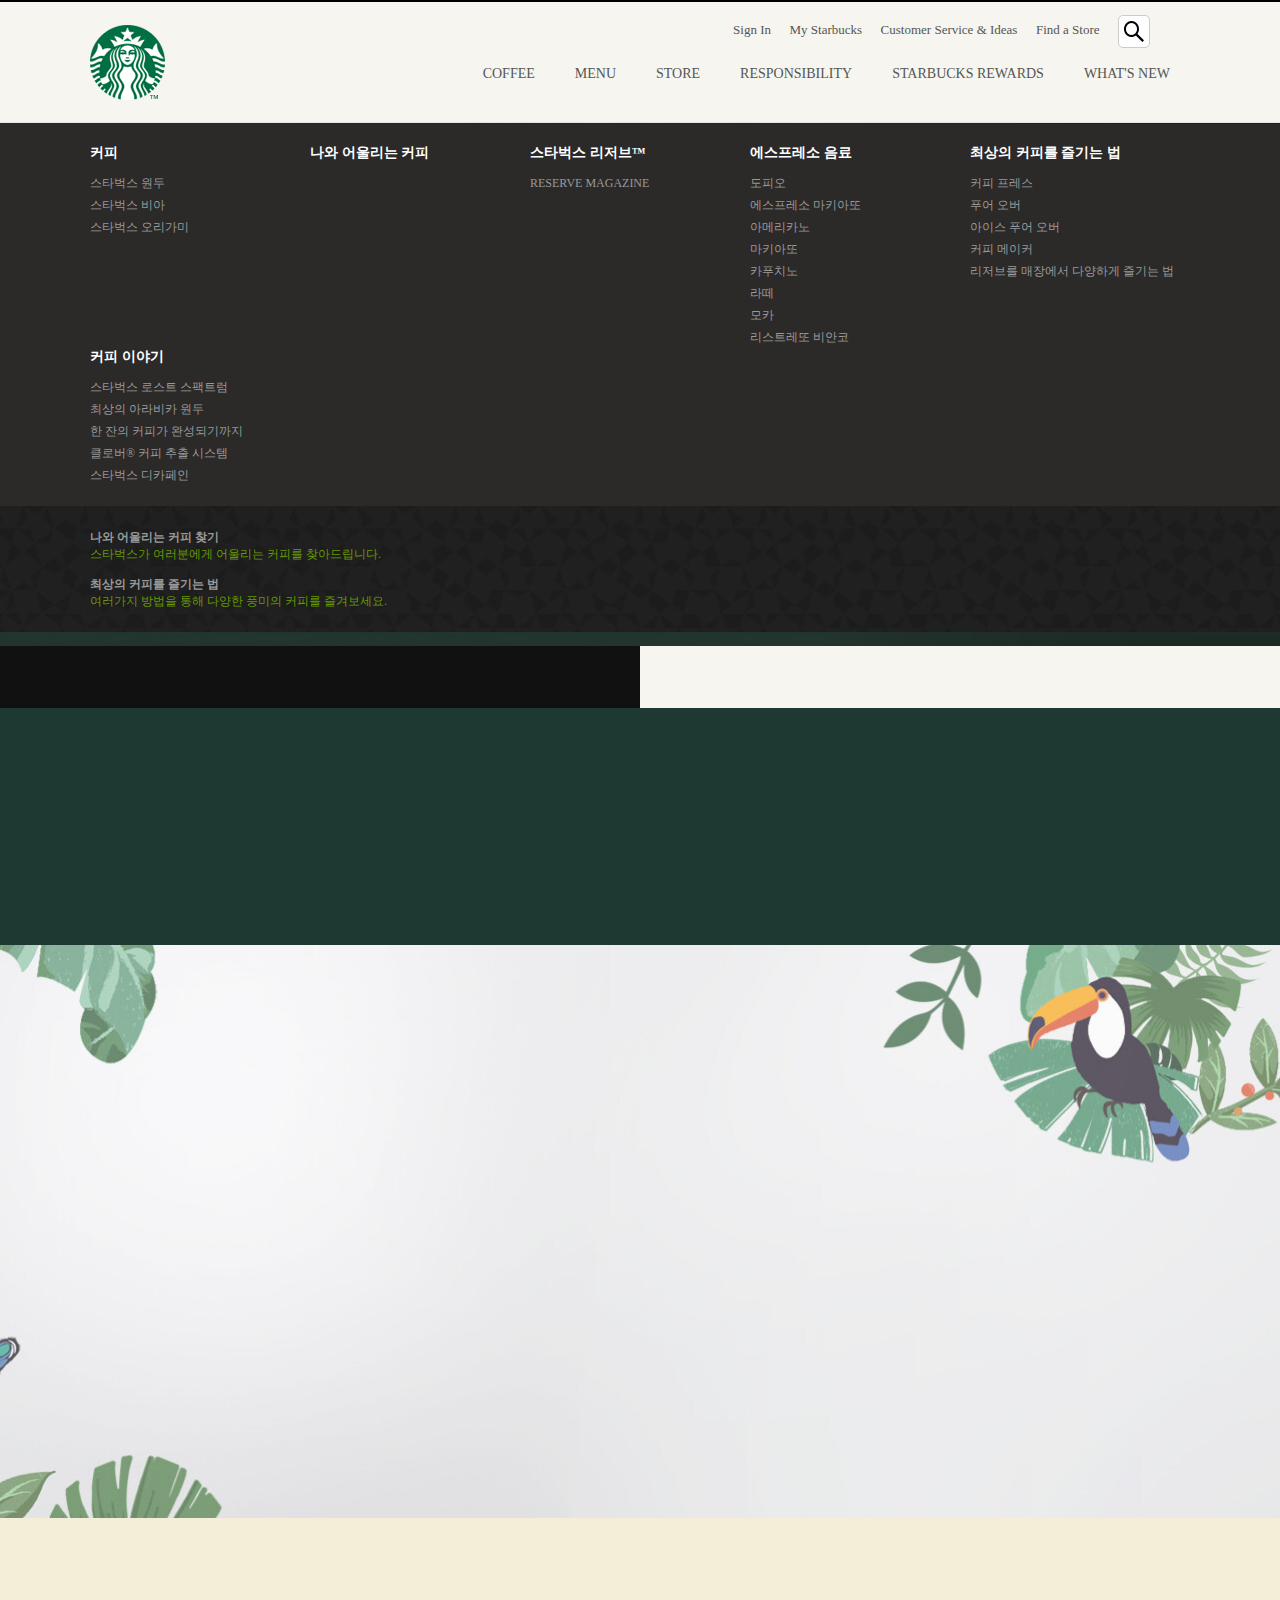
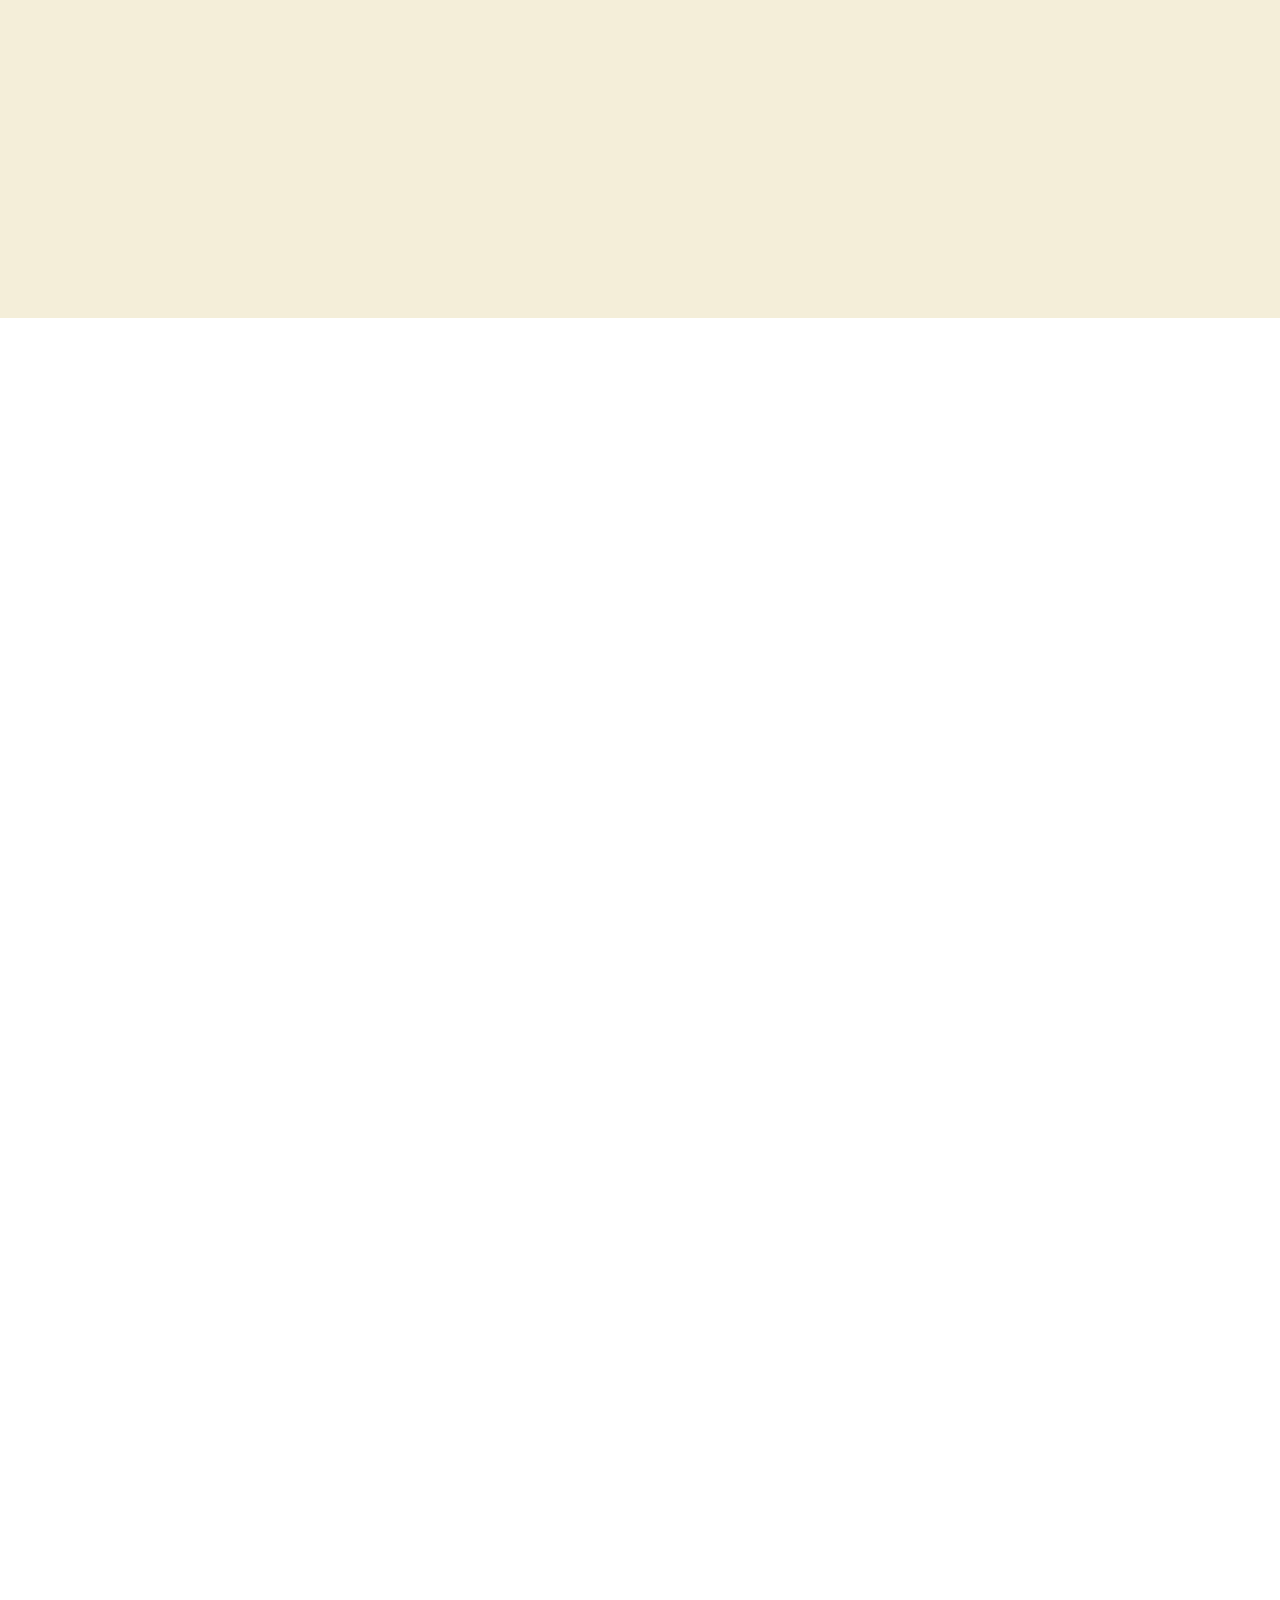
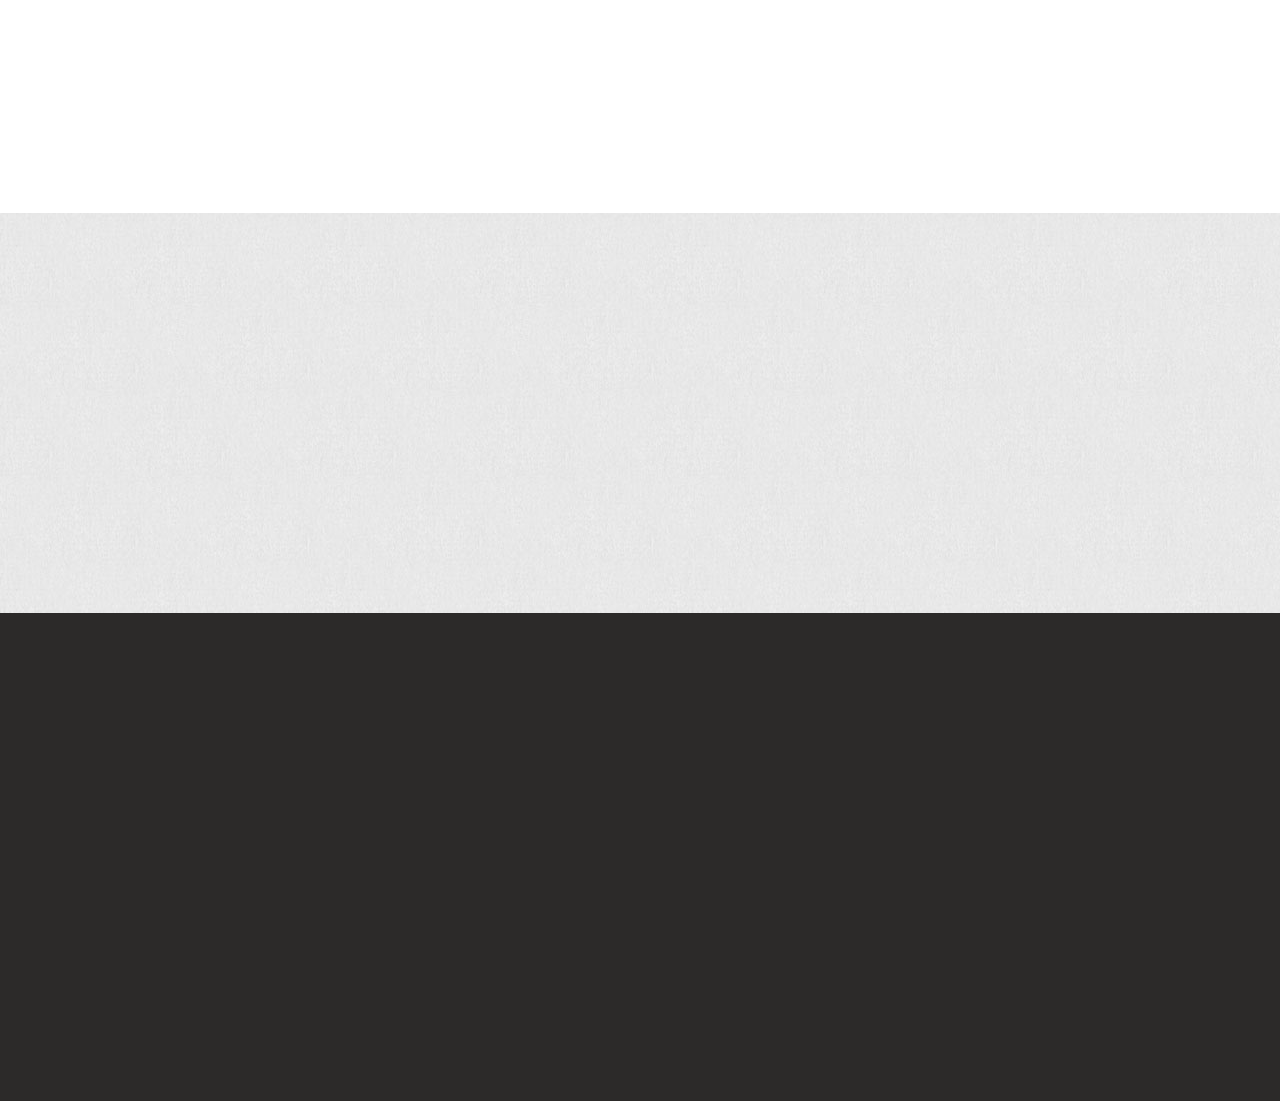
<file: [과제]09_28_프로젝트_스타벅스/index.html>
<!DOCTYPE html>
<html lang="ko">
<head>
    <title>Starbucks Coffee Korea</title>
    <meta charset="UTF-8">
    <meta http-equiv="X-UA-Compatible" content="IE=Edge">
    <!-- <meta http-equiv="X-UA-Compatible" content="IE=EmulateIE7"> -->
    <meta name="Viewport" content="width=device-width, initial-scale=1.0">
    <meta name="Title" content="Starbucks Coffee Korea">
    <meta name="Publisher" content="프론트엔드 박소혜">
    <meta name="Author-date" content="2020-09-29"> 
    <meta name="Author" content="Starbucks Coffee Company">
    <meta name="Copyright" content="Starbucks Coffee Company">
    <meta name="Keywords" content="Starbucks, Coffee, Korea, Starbucks Coffee, Starbucks Coffee Korea, Americano, Latte, Caramel Macciato, Dolce Latte, Reserve, DT, Teavana, 스타벅스, 커피, 코리아, 스타벅스 커피, 스타벅스 코리아, 아메리카노, 라떼, 카라멜 마끼아또, 돌체라떼, 리저브, 드라이브스루, 티바나">
    <meta name="description" content="안녕하세요 행복을 드리는 스타벅스입니다.">
    <meta name="Robots" content="index, follow">

    <link rel="short icon" href="./img/favicon.ico">
    <link rel="apple touch icon" href="./img/favicon.ico">
    <link rel="stylesheet" type="text/css" href="./css/style.css">
    <link rel="stylesheet" type="text/css" href="./css/common.css">
    
    <!-- 오픈소스 -->
    <script src="./js/lib/jquery-1.12.4.min.js"></script>
    <script src="./js/lib/prefixfree.min.js"></script>
    <script src="./js/lib/jquery.easing.1.3.js"></script>
    <script src="./js/lib/jquery.touchSwipe.js"></script>

    <!-- 조건 주석문 익스프롤러 하위 IE9 IE8 IE7 폴리필 -->
    <!-- 스크립트 스타일 -->

    <!--[if lte IE 9]>
        <script src="./js/lib/IE9.js"></script>
    <![endif]-->

    <!--[if lte IE 8]>
        <script src="./js/lib/html5shiv.min.js"></script>
        <script src="./js/lib/jqPIE.js"></script>
        <script src="./js/lib/PIE.js"></script>
        <link rel="stylesheet" type="text/css" href="./css/ie8.css">
    <![endif]-->

    <!--[if lte IE 7]>
        <link rel="stylesheet" type="text/css" href="./css/ie7.css">
    <![endif]-->
 
</head>
<body>
    <ul id="skip">
        <li><a href="#header">메뉴바로가기</a></li>
        <li><a href="#main">메인바로가기</a></li>
        <li><a href="#footer">하단바로가기</a></li>
    </ul>
    <div id="wrap">
        <header id="header">
            <ul class="wrap fixedclear">
                <li class="left-wrap">
                    <h1><a href="https://www.starbucks.co.kr/index.do" title="스타벅스 메인페이지"><img src="./img/logo.png" alt="logo"></a></h1>
                </li>
                <li class="right-wrap">
                    <aside id="aside">
                        <ul>
                            <li><a href="#" title="Sign In">Sign In</a></li>
                            <li><a href="#" title="My Starbucks">My Starbucks</a></li>
                            <li><a href="#" title="Customer Service & Ideas">Customer Service & Ideas</a></li>
                            <li><a href="#" title="Find a Store">Find a Store</a></li>
                            <li><a href="#" title="Search"><img src="./img/icon_magnifier_black.png" alt="Search"></a></li>
                        </ul>
                    </aside>
                    <nav id="nav" class="fixedclear">
                        <ul class="fixedclear">
                            <li><a href="#" class="main-btn" title="COFFEE">COFFEE</a>
                                <div class="sub sub1">
                                    <ul>
                                        <li class="top-wrap">
                                            <ul class="fixedclear">
                                                <li><a href="#" title="커피">커피</a>
                                                <div class="sub-sub sub1">
                                                    <ul >
                                                        <li><a href="#" title="스타벅스 원두">스타벅스 원두</a></li>
                                                        <li><a href="#" title="스타벅스 비아">스타벅스 비아</a></li>
                                                        <li><a href="#" title="스타벅스 오리가미">스타벅스 오리가미</a></li>
                                                    </ul>
                                                </div>
                                                </li>
                                                <li><a href="#" title="나와 어울리는 커피">나와 어울리는 커피</a></li>
                                                <li><a href="#" title="스타벅스 리저브™">스타벅스 리저브™</a>
                                                    <div class="sub-sub sub2">
                                                        <ul>
                                                            <li><a href="#" title="RESERVE MAGAZINE">RESERVE MAGAZINE</a></li>
                                                        </ul>
                                                    </div>
                                                </li>
                                                <li><a href="#" title="에스프레소 음료">에스프레소 음료</a>
                                                    <div class="sub-sub sub3">
                                                        <ul>
                                                            <li><a href="#" title="도피오">도피오</a></li>
                                                            <li><a href="#" title="에스프레소 마키아또">에스프레소 마키아또</a></li>
                                                            <li><a href="#" title="아메리카노">아메리카노 </a></li>
                                                            <li><a href="#" title="마키아또">마키아또</a></li>
                                                            <li><a href="#" title="카푸치노">카푸치노</a></li>
                                                            <li><a href="#" title="라떼">라떼</a></li>
                                                            <li><a href="#" title="모카">모카</a></li>
                                                            <li><a href="#" title="리스트레또 비안코">리스트레또 비안코</a></li>
                                                        </ul>
                                                    </div>
                                                </li>
                                                <li><a href="#" title="최상의 커피를 즐기는 법">최상의 커피를 즐기는 법</a>
                                                    <div class="sub-sub sub4">
                                                        <ul>
                                                            <li><a href="#" title="커피 프레스">커피 프레스</a></li>
                                                            <li><a href="#" title="푸어 오버">푸어 오버</a></li>
                                                            <li><a href="#" title="아이스 푸어 오버">아이스 푸어 오버</a></li>
                                                            <li><a href="#" title="커피 메이커">커피 메이커</a></li>
                                                            <li><a href="#" title="리저브를 매장에서 다양하게 즐기는 법">리저브를 매장에서 다양하게 즐기는 법</a></li>
                                                        </ul>
                                                    </div>
                                                </li>
                                                <li><a href="#" title="커피 이야기">커피 이야기</a>
                                                    <div class="sub-sub sub5">
                                                        <ul>
                                                            <li><a href="#" title="스타벅스 로스트 스팩트럼">스타벅스 로스트 스팩트럼</a></li>
                                                            <li><a href="#" title="최상의 아라비카 원두">최상의 아라비카 원두</a></li>
                                                            <li><a href="#" title="한 잔의 커피가 완성되기까지">한 잔의 커피가 완성되기까지</a></li>
                                                            <li><a href="#" title="클로버® 커피 추출 시스템">클로버® 커피 추출 시스템</a></li>
                                                            <li><a href="#" title="스타벅스 디카페인">스타벅스 디카페인</a></li>
                                                        </ul>
                                                    </div>
                                                </li>
                                            </ul>
                                        </li>
                                        <li class="bottom-wrap">
                                            <ul>
                                                <li><a href="#" title="나와 어울리는 커피 찾기">나와 어울리는 커피 찾기</a>
                                                    <div class="sub-sub sub6">
                                                        <ul>
                                                            <li><a href="#" title="어울리는 커피">스타벅스가 여러분에게 어울리는 커피를 찾아드립니다.</a></li>
                                                        </ul>
                                                    </div>
                                                </li>
                                                <li><a href="#" title="최상의 커피를 즐기는 법">최상의 커피를 즐기는 법</a>
                                                    <div class="sub-sub sub7">
                                                        <ul>
                                                            <li><a href="#" title="다양한 풍미">여러가지 방법을 통해 다양한 풍미의 커피를 즐겨보세요.</a></li>
                                                        </ul>
                                                    </div>
                                                </li>
                                            </ul><!-- 나와 어울리는 커피 찾기
                                            스타벅스가 여러분에게 어울리는 커피를 찾아드립니다.
                                            최상의 커피를 즐기는 법
                                             -->
                                        </li>
                                    </ul>
                                </div>
                            </li>
                            <li><a href="#" class="main-btn" title="MENU">MENU</a></li>
                            <li><a href="#" class="main-btn" title="STORE">STORE</a></li>
                            <li><a href="#" class="main-btn" title="RESPONSIBILITY">RESPONSIBILITY</a></li>
                            <li><a href="#" class="main-btn" title="STARBUCKS REWARDS">STARBUCKS REWARDS</a></li>
                            <li><a href="#" class="main-btn" title="WHAT'S NEW">WHAT'S NEW</a></li>
                        </ul>
                    </nav>
                </li>
            </ul>
        </header>
        <main id="main">
            <section id="section1">

            </section>
            <section id="section2">
                <ul class="fixedclear">
                    <li></li>
                    <li></li>
                </ul>
            </section>
            <section id="section3">

            </section>
            <section id="section4">

            </section>
            <section id="section5">

            </section>
            <section id="section6">

            </section>
            <section id="section7">

            </section>
            <section id="section8">

            </section>
            <section id="section9">

            </section>
        </main>
        <footer id="footer">

        </footer>
    </div>
</div>
</body>
</html>
</file>
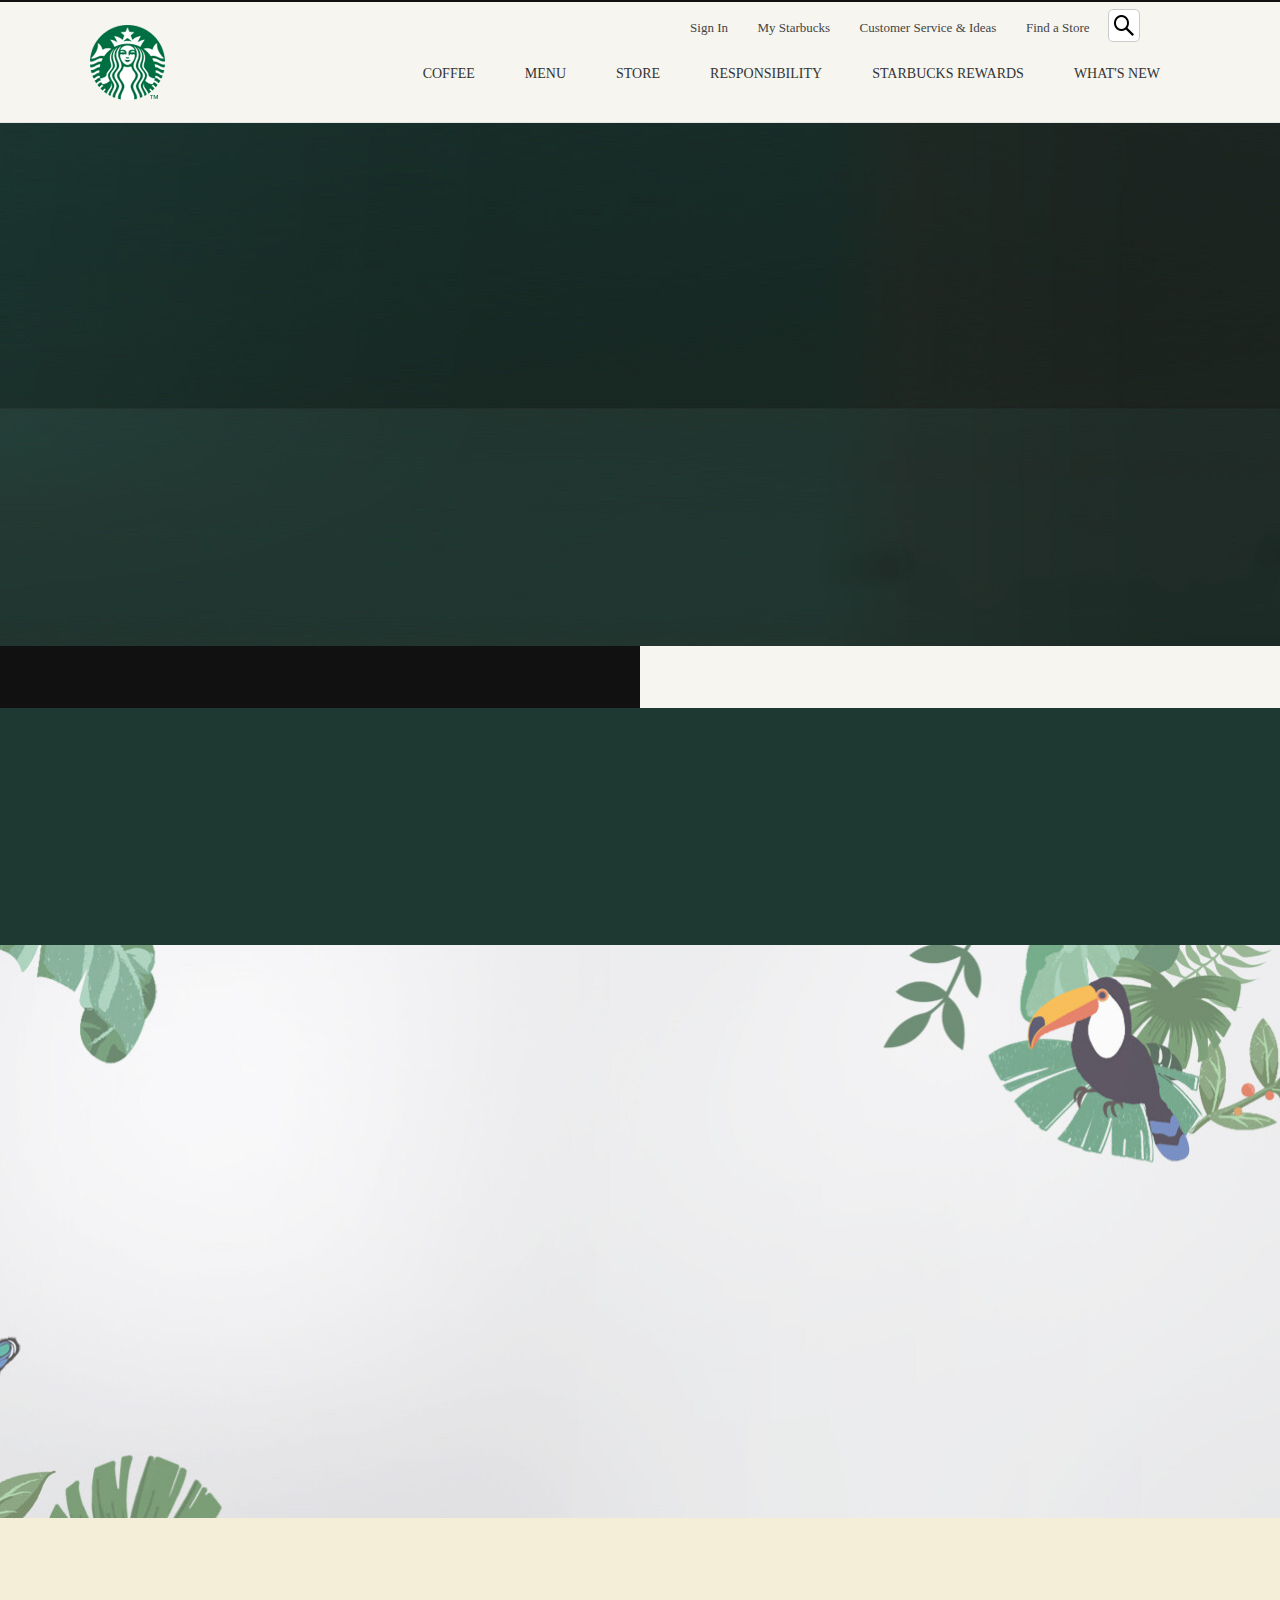
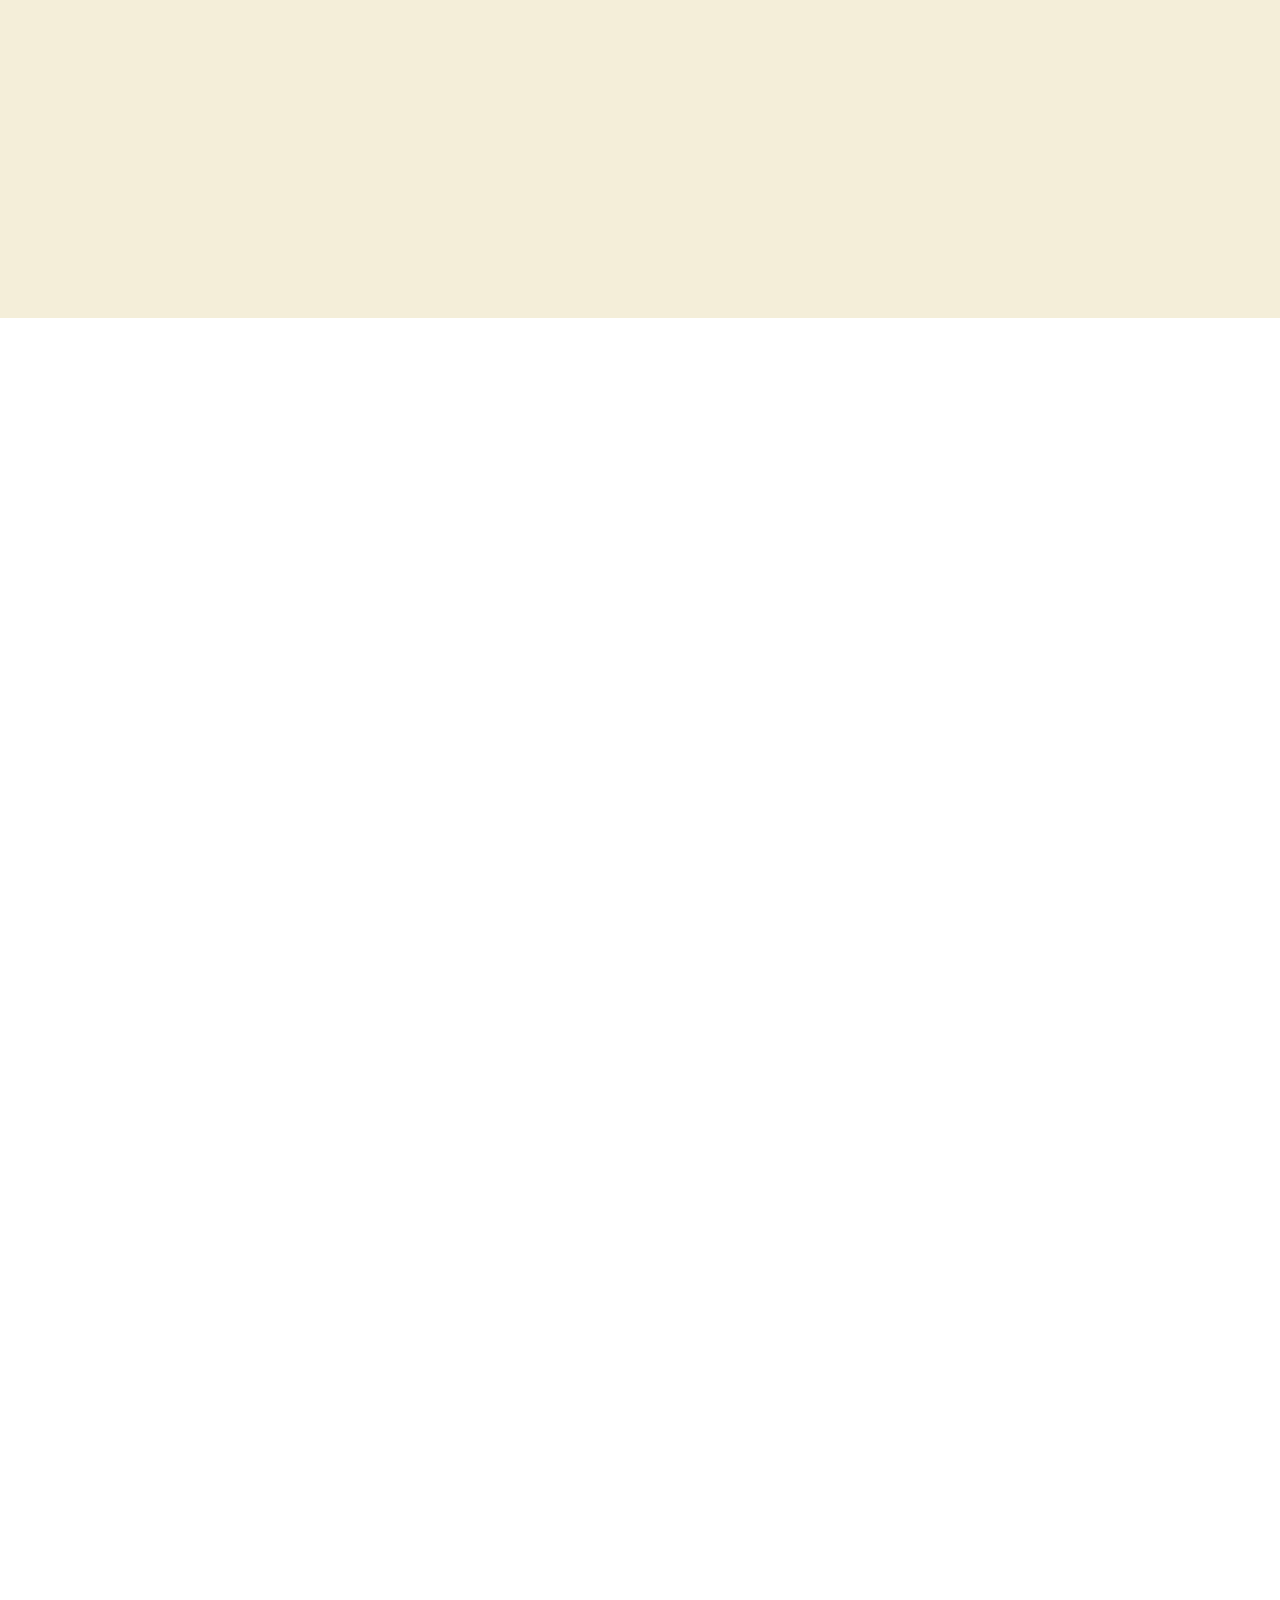
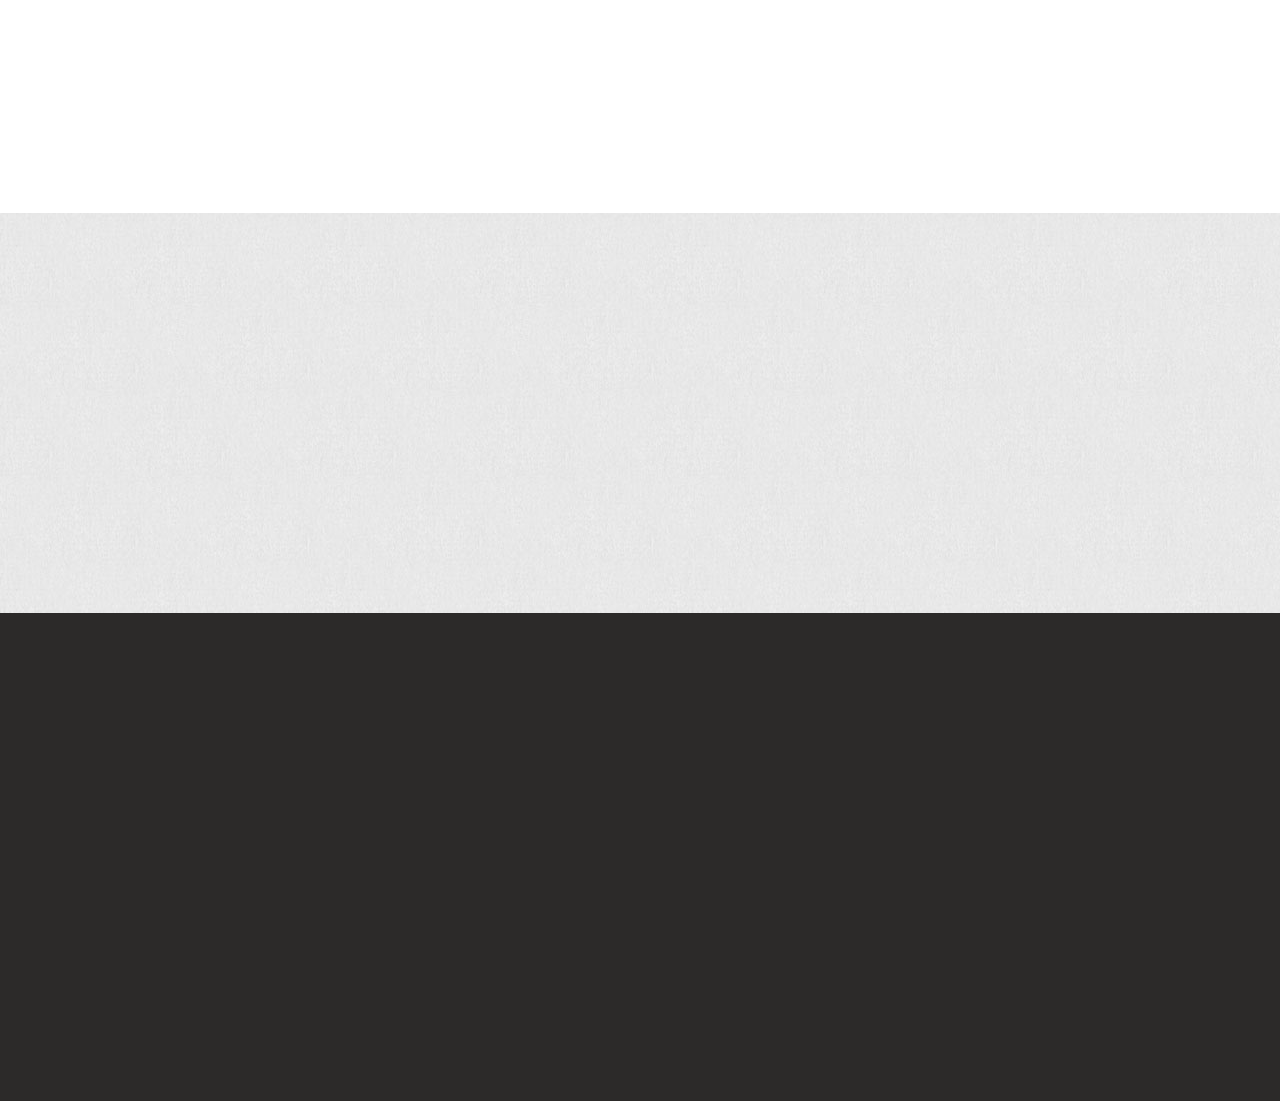
<file: [혼자하기]09_28_프로젝트_스타벅스/index.html>
<!DOCTYPE html>
<html lang="ko">
<head>
    <title>Starbucks Coffee Korea</title>
    <meta charset="UTF-8">
    <meta http-equiv="X-UA-Compatible" content="IE=Edge">
    <!-- <meta http-equiv="X-UA-Compatible" content="IE=EmulateIE7"> -->
    <meta name="Viewport" content="width=device-width, initial-scale=1.0">
    <meta name="Title" content="Starbucks Coffee Korea">
    <meta name="Publisher" content="프론트엔드 박소혜">
    <meta name="Author-date" content="2020-09-29"> 
    <meta name="Author" content="Starbucks Coffee Company">
    <meta name="Copyright" content="Starbucks Coffee Company">
    <meta name="Keywords" content="Starbucks, Coffee, Korea, Starbucks Coffee, Starbucks Coffee Korea, Americano, Latte, Caramel Macciato, Dolce Latte, Reserve, DT, Teavana, 스타벅스, 커피, 코리아, 스타벅스 커피, 스타벅스 코리아, 아메리카노, 라떼, 카라멜 마끼아또, 돌체라떼, 리저브, 드라이브스루, 티바나">
    <meta name="description" content="안녕하세요 행복을 드리는 스타벅스입니다.">
    <meta name="Robots" content="index, follow">

    <link rel="short icon" href="./img/favicon.ico">
    <link rel="apple touch icon" href="./img/favicon.ico">
    <link rel="stylesheet" type="text/css" href="./css/style.css">
    <link rel="stylesheet" type="text/css" href="./css/common.css">
    
    <!-- 오픈소스 -->
    <script src="./js/lib/jquery-1.12.4.min.js"></script>
    <script src="./js/lib/prefixfree.min.js"></script>
    <script src="./js/lib/jquery.easing.1.3.js"></script>
    <script src="./js/lib/jquery.touchSwipe.js"></script>

    <!-- 조건 주석문 익스프롤러 하위 IE9 IE8 IE7 폴리필 -->
    <!-- 스크립트 스타일 -->

    <!--[if lte IE 9]>
        <script src="./js/lib/IE9.js"></script>
    <![endif]-->

    <!--[if lte IE 8]>
        <script src="./js/lib/html5shiv.min.js"></script>
        <script src="./js/lib/jqPIE.js"></script>
        <script src="./js/lib/PIE.js"></script>
        <link rel="stylesheet" type="text/css" href="./css/ie8.css">
    <![endif]-->

    <!--[if lte IE 7]>
        <link rel="stylesheet" type="text/css" href="./css/ie7.css">
    <![endif]-->
 
</head>
<body>
    <ul id="skip">
        <li><a href="#header">메뉴바로가기</a></li>
        <li><a href="#main">메인바로가기</a></li>
        <li><a href="#footer">하단바로가기</a></li>
    </ul>
    <div id="wrap">
        <header id="header">
            <div class="wrap fixedclear">
                <div class="logo">
                    <h1><a href="https://www.starbucks.co.kr/" title="스타벅스 메인페이지"><img src="./img/logo.png" alt="스타벅스 코리아"></a></h1>
                </div>
                <div class="nav">
                    <aside id="aside">
                        <ul>
                            <li><a href="#" title="Sign In">Sign In</a></li>
                            <li><a href="#" title="My Starbucks">My Starbucks</a></li>
                            <li><a href="#" title="Customer Service & Ideas">Customer Service & Ideas</a></li>
                            <li><a href="#" title="Find a Store">Find a Store</a></li>
                            <li><a href="#" title="Search"><img src="./img/icon_magnifier_black.png" alt="Search"></a></li>
                        </ul>
                    </aside>
                    <nav id="nav" class="fixedclear">
                        <ul class="fixedclear">
                            <li><a href="#" class="main-btn" title="COFFEE">COFFEE</a></li>
                            <li><a href="#" class="main-btn" title="MENU">MENU</a></li>
                            <li><a href="#" class="main-btn" title="STORE">STORE</a></li>
                            <li><a href="#" class="main-btn" title="RESPONSIBILITY">RESPONSIBILITY</a></li>
                            <li><a href="#" class="main-btn" title="STARBUCKS REWARDS">STARBUCKS REWARDS</a></li>
                            <li><a href="#" class="main-btn" title="WHAT'S NEW">WHAT'S NEW</a></li>
                        </ul>
                    </nav>
                </div>
            </div>
        </header>
        <main id="main">
            <section id="section1">

            </section>
            <section id="section2">
                <ul class="fixedclear">
                    <li></li>
                    <li></li>
                </ul>
            </section>
            <section id="section3">

            </section>
            <section id="section4">

            </section>
            <section id="section5">

            </section>
            <section id="section6">

            </section>
            <section id="section7">

            </section>
            <section id="section8">

            </section>
            <section id="section9">

            </section>
        </main>
        <footer id="footer">

        </footer>
    </div>
</div>
</body>
</html>
</file>
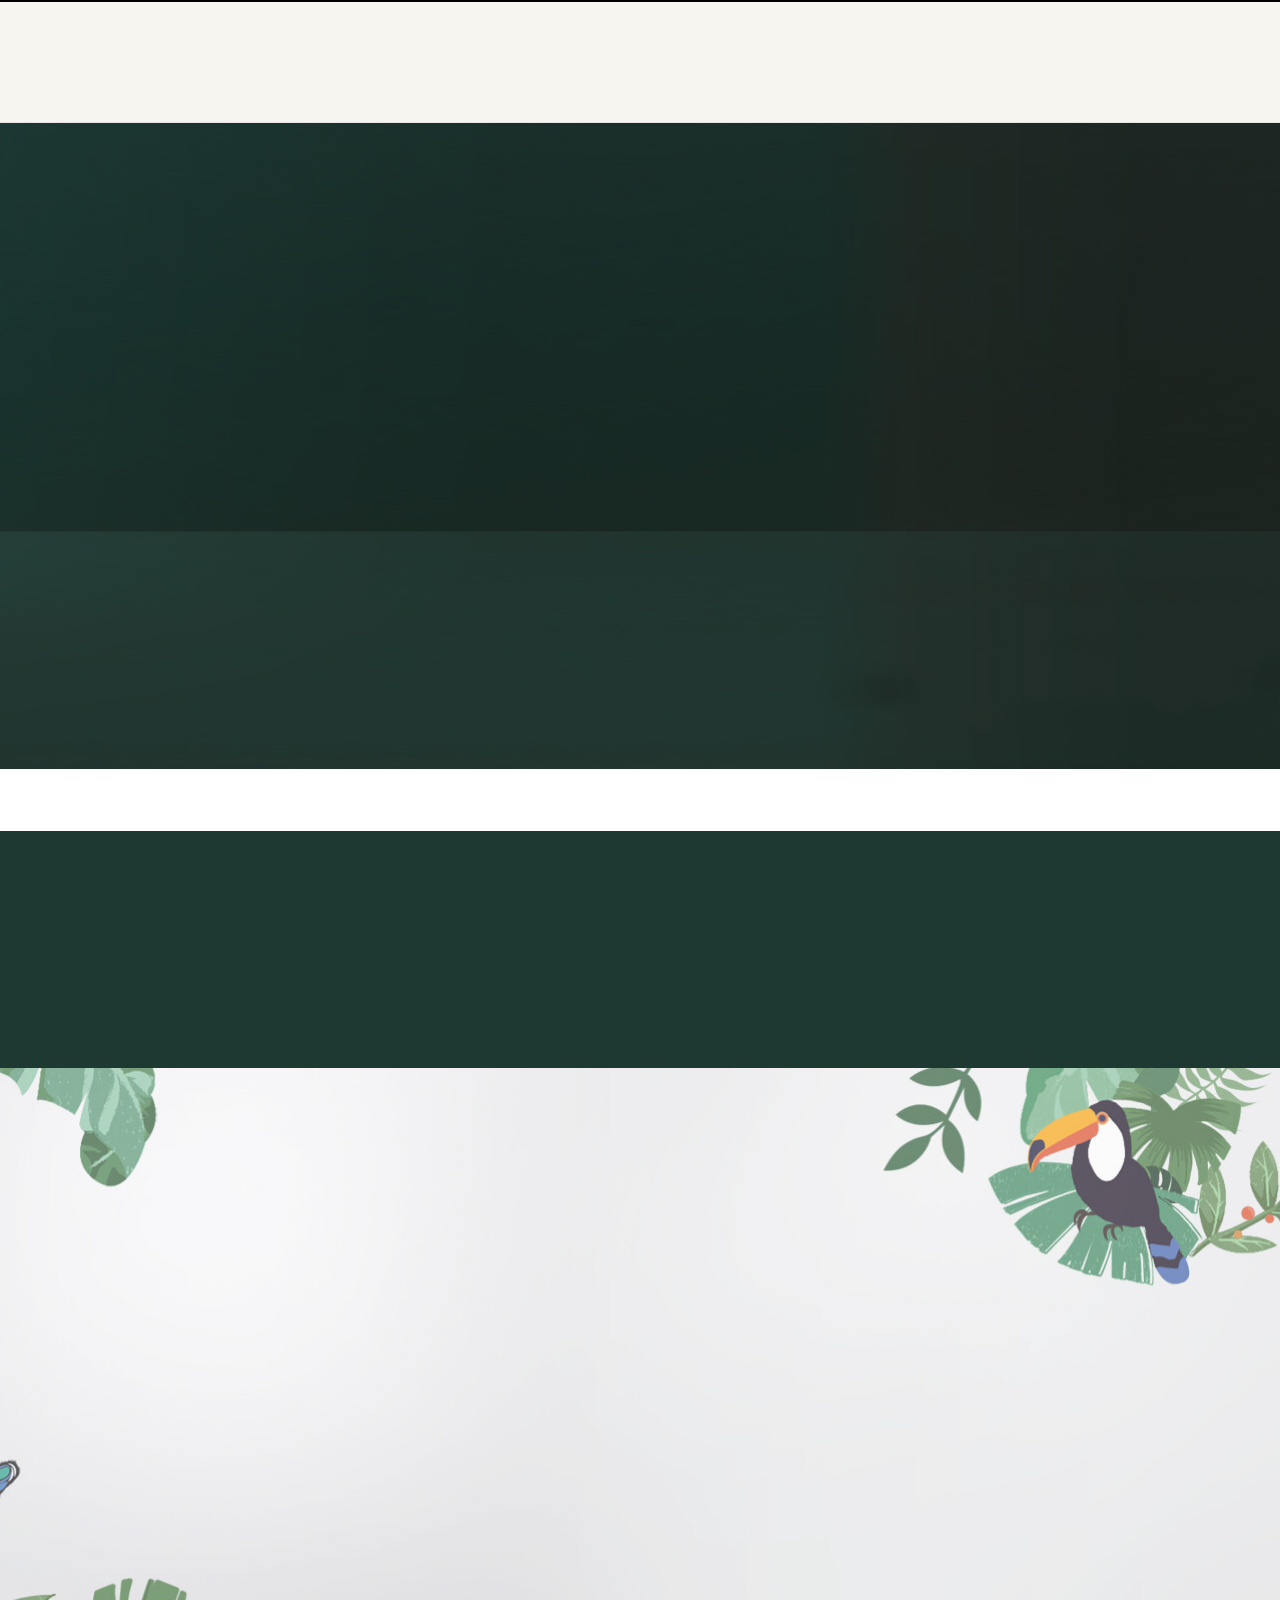
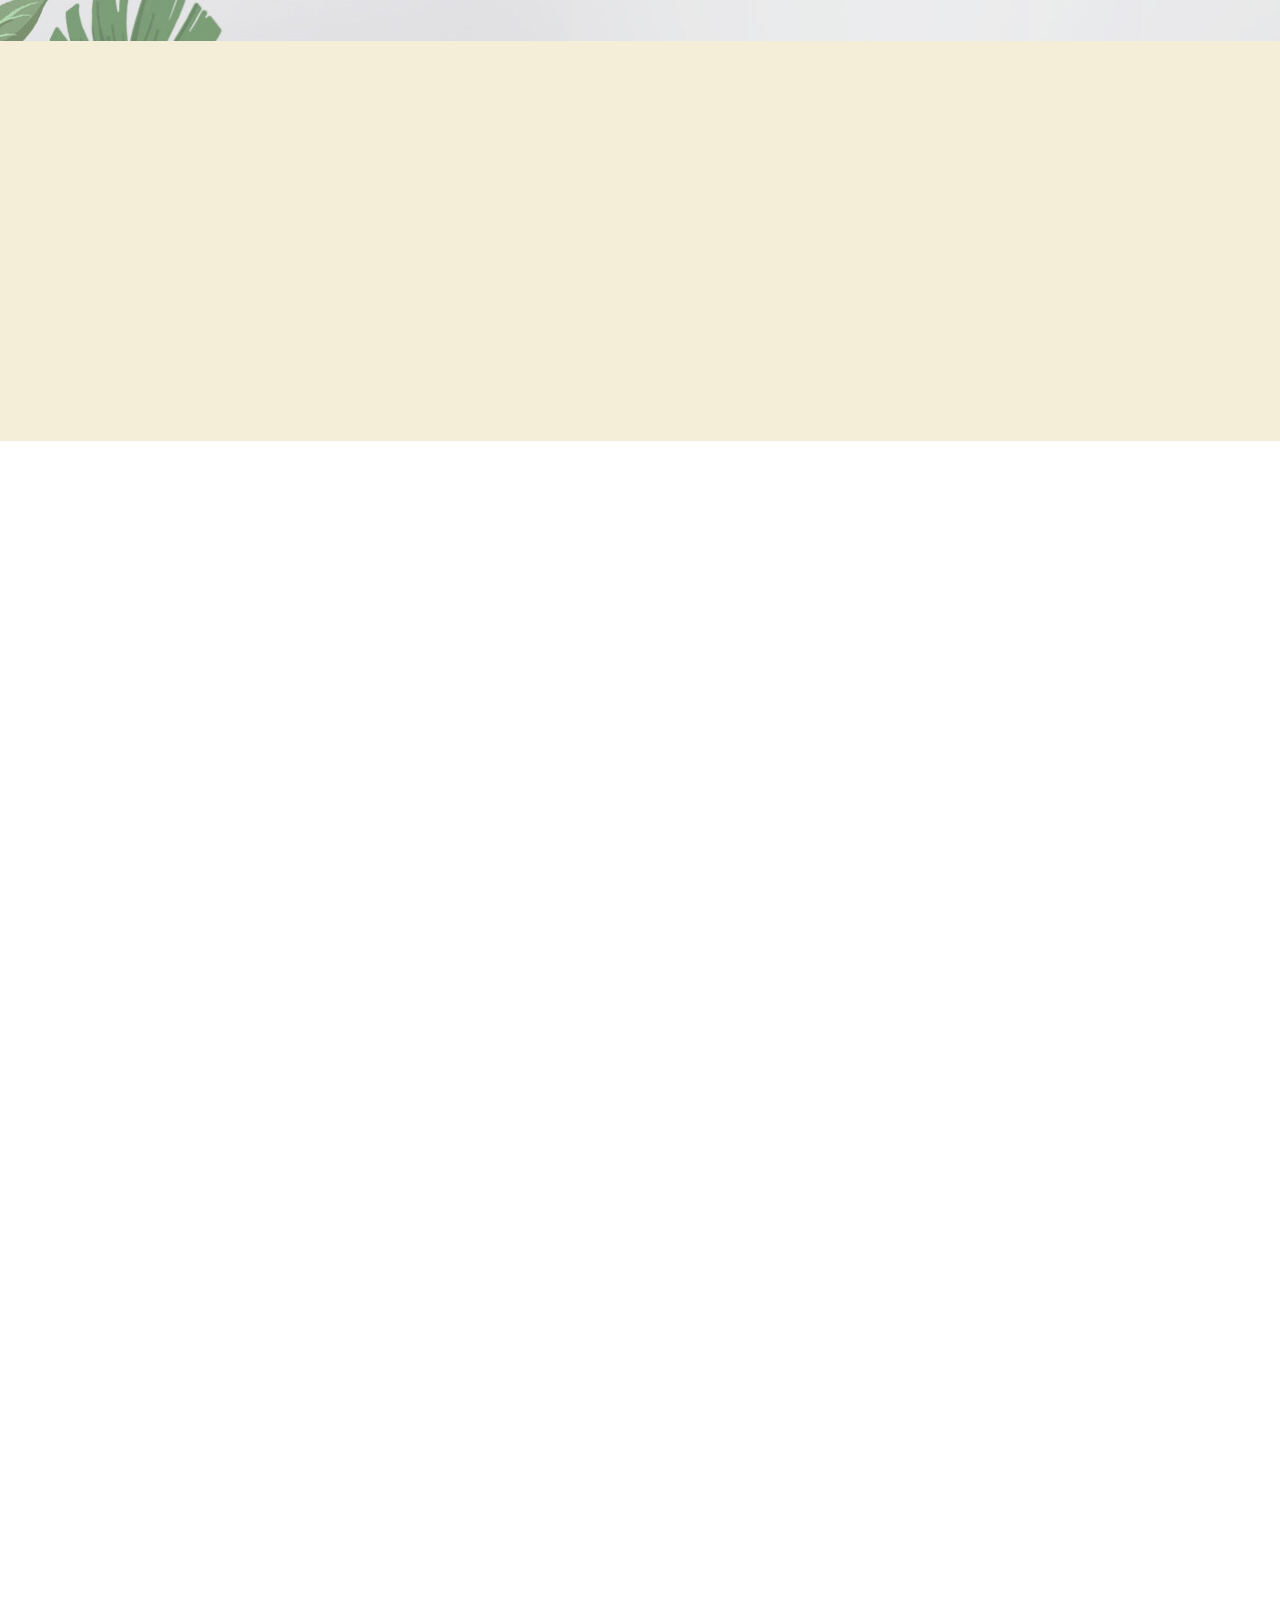
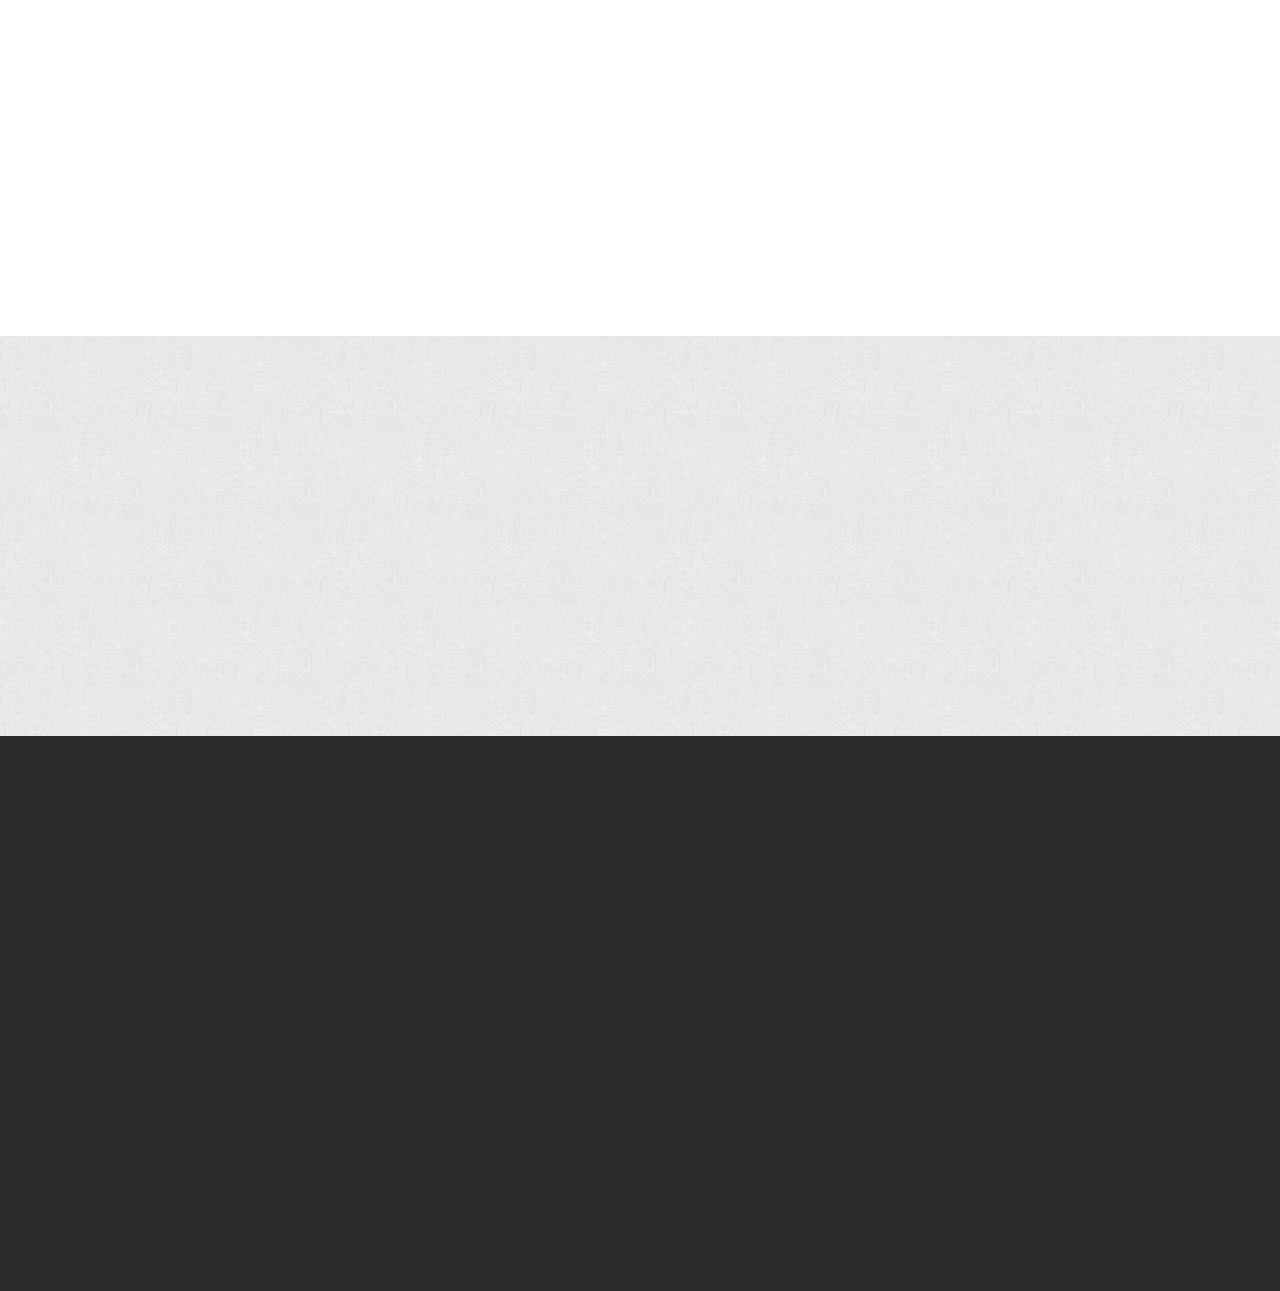
<file: 09_28,29_프로젝트_스타벅스/index(only code).html>
<!DOCTYPE html>
<html lang="ko">
<head>
    <title>Starbucks Coffee Korea</title>
    <meta charset="UTF-8">
    <meta http-equiv="X-UA-Compatible" content="IE=Edge">
    <!-- <meta http-equiv="X-UA-Compatible" content="IE=EmulateIE7"> -->
    <meta name="Viewport" content="width=device-width, initial-scale=1.0">
    <meta name="Title" content="Starbucks Coffee Korea">
    <meta name="Publisher" content="프론트엔드 박소혜">
    <meta name="Author-date" content="2020-09-28"> 
    <meta name="Author" content="Starbucks Coffee Company">
    <meta name="Copyright" content="Starbucks Coffee Company">
    <meta name="Keywords" content="Starbucks, Coffee, Korea, Starbucks Coffee Korea, Starbucks Coffee, Reserve, Caramel macciato, Dolce Latte, Ice Americano, Strawberry Yogurt, 스타벅스, 커피, 스타벅스코리아, 스타벅스 커피, 리저브, 카라멜마끼아또, 돌체라떼, 아이스아메리카노, 딸기요거트">
    <meta name="description" content="스타벅스 코리아는 커피전문메이커, 미국브랜드입니다.">
    <meta name="Robots" content="index, follow">

    <!-- 파비콘 -->
    <link rel="shortcut icon" href="./img/favicon.ico">
    <link rel="apple-touch-icon" href="./img/favicon.ico"> 

    <link rel="stylesheet" type="text/css" href="./css/style.css">
    <link rel="stylesheet" type="text/css" href="./css/common.css">
    
    <!-- 오픈소스 -->
    <script src="./js/lib/jquery-1.12.4.min.js"></script>
    <script src="./js/lib/prefixfree.min.js"></script>
    <script src="./js/lib/jquery.easing.1.3.js"></script>
    <script src="./js/lib/jquery.touchSwipe.js"></script>

    <!-- 조건 주석문 익스프롤러 하위 IE9 IE8 IE7 폴리필 -->
    <!-- 스크립트 스타일 -->

    <!--[if lte IE 9]>
        <script src="./js/lib/IE9.js"></script>
    <![endif]-->

    <!--[if lte IE 8]>
        <script src="./js/lib/html5shiv.min.js"></script>
        <script src="./js/lib/jqPIE.js"></script>
        <script src="./js/lib/PIE.js"></script>
        <link rel="stylesheet" type="text/css" href="./css/ie8.css">
    <![endif]-->

    <!--[if lte IE 7]>
        <link rel="stylesheet" type="text/css" href="./css/ie7.css">
    <![endif]-->
 
</head>
<body>
<ul id="skip">
    <li><a href="#header">메뉴바로가기</a></li> 
    <li><a href="#main">메인바로가기</a></li>
    <li><a href="#footer">하단바로가기</a></li>
</ul>
<div id="wrap">
    <header id="header">

    </header>

    <main id="main">
        <section id="section1">

        </section>
        <section id="section2">

        </section>
        <section id="section3">

        </section>
        <section id="section4">

        </section>
        <section id="section5">

        </section>
        <section id="section6">

        </section>
        <section id="section7">

        </section>
        <section id="section8">

        </section>
        <section id="section9">

        </section>
    </main>
    
    <footer id="footer">

    </footer>
</div>
</body>
</html>
</file>
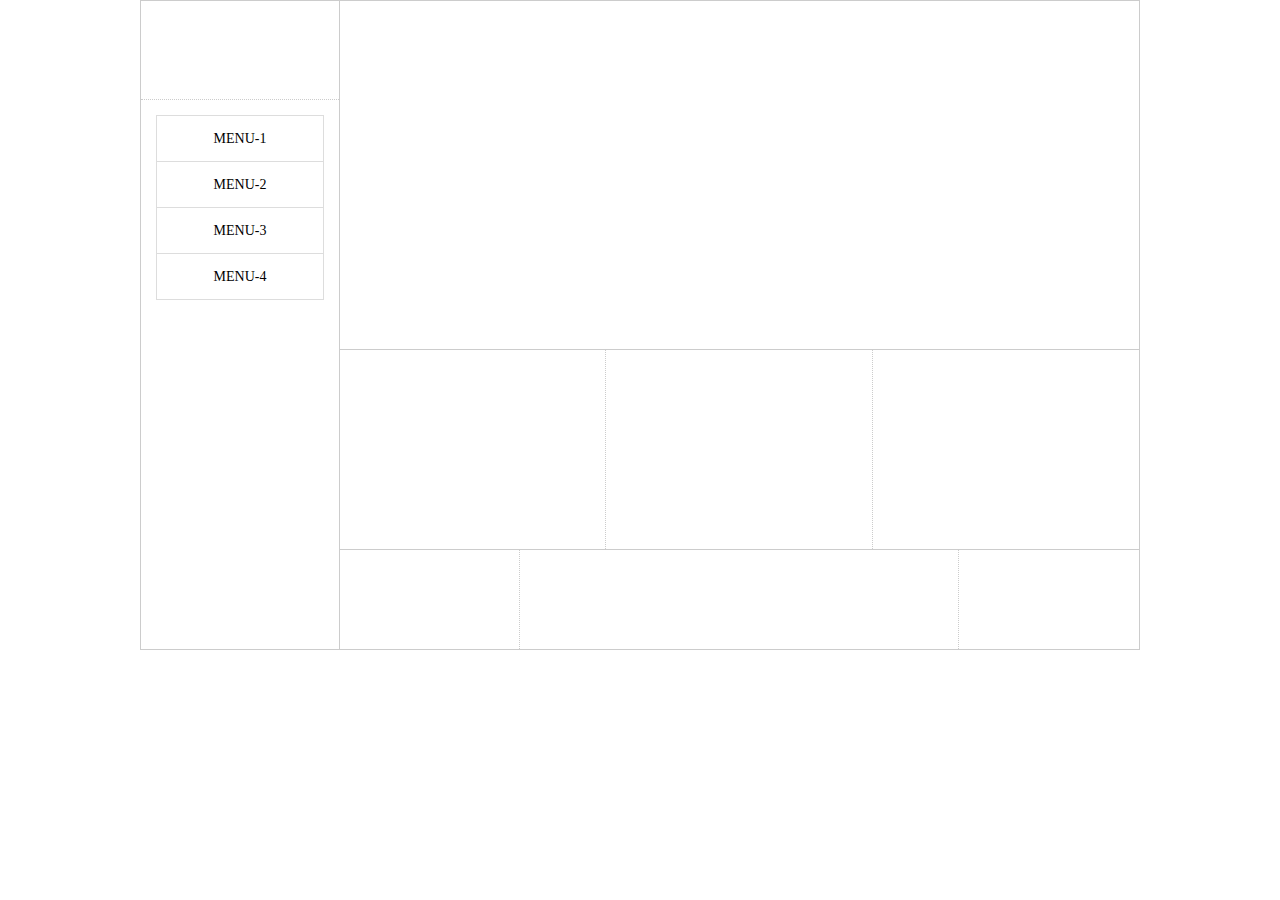
<file: 09_28_와이어프레임_세로형_box-sizing/index(주석없이순수코드).html>
<!DOCTYPE html>
<html lang="ko">
<head>
    <title>세로형 | 와이어프레임</title>
    <meta charset="UTF-8">
    <meta http-equiv="X-UA-Compatible" content="IE=Edge">
    <!-- <meta http-equiv="X-UA-Compatible" content="IE=EmulateIE7"> -->
    <meta name="Viewport" content="width=device-width, initial-scale=1.0">
    <meta name="Title" content="세로형 | 와이어프레임">
    <meta name="Publisher" content="프론트엔드 박소혜">
    <meta name="Author-date" content="2020-09-28"> 
    <meta name="Author" content="Park-Sohye">
    <meta name="Copyright" content="Park-Sohye">
    <meta name="Keywords" content="웹표준, 웹접근성, 크로스브라우징, 특수크로스브라우징">
    <meta name="description" content="A web document structure that creates Web standards, web accessibility, and cross-browsing.(웹 표준, 웹 접근성, 크로스 브라우징을 제작하는 웹 문서 구조입니다.)">
    <meta name="Robots" content="index, follow">

    <link rel="stylesheet" type="text/css" href="./css/style.css">
    <link rel="stylesheet" type="text/css" href="./css/common.css">
    
    <!-- 오픈소스 -->
    <script src="./js/lib/jquery-1.12.4.min.js"></script>
    <script src="./js/lib/prefixfree.min.js"></script>
    <script src="./js/lib/jquery.easing.1.3.js"></script>
    <script src="./js/lib/jquery.touchSwipe.js"></script>

    <!-- 조건 주석문 익스프롤러 하위 IE9 IE8 IE7 폴리필 -->
    <!-- 스크립트 스타일 -->

    <!--[if lte IE 9]>
        <script src="./js/lib/IE9.js"></script>
    <![endif]-->

    <!--[if lte IE 8]>
        <script src="./js/lib/html5shiv.min.js"></script>
        <script src="./js/lib/jqPIE.js"></script>
        <script src="./js/lib/PIE.js"></script>
        <link rel="stylesheet" type="text/css" href="./css/ie8.css">
    <![endif]-->

    <!--[if lte IE 7]>
        <link rel="stylesheet" type="text/css" href="./css/ie7.css">
    <![endif]-->
 
</head>
<body>
    <ul id="skip">
        <li><a href="#header">메뉴바로가기</a></li>
        <li><a href="#main">메인바로가기</a></li>
        <li><a href="#footer">하단바로가기</a></li>
    </ul>
<div id="wrap" class="fixedclear">
    <div id="leftBox">
        <header id="header">
            <div class="logo-wrap"> 

            </div>
            <div class="nav-wrap">
                <nav id="nav"> 
                    <ul>
                        <li><a href="#" class="main-btn" title="MENU-1">MENU-1</a>
                        <div class="sub sub1">
                            <ul>
                                <li><a href="#" class="sub-btn" title="SubMenu-1">SubMenu-1</a></li>
                                <li><a href="#" class="sub-btn" title="SubMenu-2">SubMenu-2</a></li>
                                <li><a href="#" class="sub-btn" title="SubMenu-3">SubMenu-3</a></li>
                                <li><a href="#" class="sub-btn" title="SubMenu-4">SubMenu-4</a></li>
                            </ul>
                        </div>
                        </li> 
                        <li><a href="#" class="main-btn" title="MENU-2">MENU-2</a>
                            <div class="sub sub2">
                                <ul>
                                    <li><a href="#" class="sub-btn" title="SubMenu-1">SubMenu-1</a></li>
                                    <li><a href="#" class="sub-btn" title="SubMenu-2">SubMenu-2</a></li>
                                    <li><a href="#" class="sub-btn" title="SubMenu-3">SubMenu-3</a></li>
                                    <li><a href="#" class="sub-btn" title="SubMenu-4">SubMenu-4</a></li>
                                </ul>
                            </div>
                        </li> 
                        <li><a href="#" class="main-btn" title="MENU-3">MENU-3</a>
                            <div class="sub sub3">
                                <ul>
                                    <li><a href="#" class="sub-btn" title="SubMenu-1">SubMenu-1</a></li>
                                    <li><a href="#" class="sub-btn" title="SubMenu-2">SubMenu-2</a></li>
                                    <li><a href="#" class="sub-btn" title="SubMenu-3">SubMenu-3</a></li>
                                    <li><a href="#" class="sub-btn" title="SubMenu-4">SubMenu-4</a></li>
                                </ul>
                            </div>
                        </li>
                        <li><a href="#" class="main-btn" title="MENU-4">MENU-4</a>
                            <div class="sub sub4">
                                <ul>
                                    <li><a href="#" class="sub-btn" title="SubMenu-1">SubMenu-1</a></li>
                                    <li><a href="#" class="sub-btn" title="SubMenu-2">SubMenu-2</a></li>
                                    <li><a href="#" class="sub-btn" title="SubMenu-3">SubMenu-3</a></li>
                                    <li><a href="#" class="sub-btn" title="SubMenu-4">SubMenu-4</a></li>
                                </ul>
                            </div>
                        </li>
                    </ul>
                </nav>
            </div>
        </header>
    </div>
    <div id="rightBox">
        <main id="main">
            <section id="section1">

            </section>
            <section id="section2">
                <ul class="fixedclear">
                    <li></li>
                    <li></li>
                    <li></li>
                </ul>
            </section>
        </main>
        <footer id="footer" class="fixedclear">
            <ul>
                <li></li>
                <li></li>
                <li></li>
            </ul>
        </footer>
    </div>             
</div>
</body>
</html>
</file>
<file: 09_28,29_프로젝트_스타벅스/css/style.css>
@charset "UTF-8";  /* 스킵-wrap 서로 형제니까 제일 먼저설정////컨텐츠박스개념으로 할거임 */

/* 스킵메뉴 : 앞으로모든스킵은 wrap앞에다가 작업 */
#skip {z-index:2;/*스킵하고 wrap하고 두 형제, 중에 제일 위에 보여야되니까 2번*/position:absolute;top:0;left:0;width:100%;font-size:0;} /*지금 헤더가 fixed라, 벽돌처럼쌓아지는 relative가되면 안되고, 앞/뒤가 설정되는 absolute로 해서 겹치게해야됨*/
#skip > li {width:100%;}
#skip > li > a {display:block;line-height:0;font-size:0;background:#000;color:#fff;text-align:center;}
#skip > li > a:focus {line-height:50px;font-size:20px;}

/* 웹문서 전체랩핑 박스블럭 */
#wrap {z-index:1;position:relative;/*block의 의미*/} /* 포지션 앱솔루트 relative는 꼭 top, left값 들어가야됨 */

/* 헤더영역 */
#wrap #header {position:relative;z-index:3;position:fixed;top:0;left:0;width:100%;height:120px;border-top:2px solid #000;border-bottom:1px solid #e5e5e5;background:#f6f5ef;}
#wrap #header .wrap {width:1100px;height:120px;margin:0 auto;}

/* 로고 */
#wrap #header .wrap .left-wrap {float:left;width:75px;height:120px;}
#wrap #header .wrap .left-wrap > h1 {width:75px;height:75px;padding:22.5px 0 22.5px 0;} /* 가운데배치방법 1)padding(위아래정렬할땐 마진보단 패딩) */
#wrap #header .wrap .left-wrap > h1 > a {display:block;width:75px;height:75px;} /*사실block안해도 되는데 엄격하게 해준거임*/
#wrap #header .wrap .left-wrap > h1 > a > img {width:100%;} /* 같은라인의 글자없어서 :vertical-align안씀 */

#wrap #header .wrap .right-wrap {float:left;width:1025px;height:120px;}
/* 사이드메뉴 */
#wrap #header .wrap .right-wrap #aside {width:100%;height:54px;text-align:right;}
#wrap #header .wrap .right-wrap #aside > ul {display:inline-block;padding:10px 30px 0 0;} /* ul을 글자단위로 인식시키고 aside에서 text-align을 사용함, 여백은 되도록이며 안쪽에서, 좌우여백은 margin을 많이 씀 */
#wrap #header .wrap .right-wrap #aside > ul >li {display:inline-block;margin-left:25px;} /*사이사이 공백주고싶어서 inline-block*/
#wrap #header .wrap .right-wrap #aside > ul >li:last-child {margin-left:15px;}
#wrap #header .wrap .right-wrap #aside > ul >li > a {font-size:13px;color:#555;font-weight:500;} /*font-weight:100~900까지, 단위는 백단위, 평균 400.*/
#wrap #header .wrap .right-wrap #aside > ul >li > a:hover {text-decoration:underline;}
#wrap #header .wrap .right-wrap #aside > ul >li > a > img {vertical-align:middle;background:#fff;border:1px solid #aaa;padding:5px;border-radius:5px;} /* 이미지가운데정렬하는방법 */

/* 메인메뉴 */
#wrap #header .wrap .right-wrap #nav {width:100%;height:66px;}
#wrap #header .wrap .right-wrap #nav > ul {float:right;}
#wrap #header .wrap .right-wrap #nav > ul > li {float:left;} /*사이사이 공백주기 싫어서 float*/
#wrap #header .wrap .right-wrap #nav > ul > li > a {display:block;padding:10px 20px 40px 20px;/*글씨가 정중앙에 있는게 아니라서 line-height안쓰고 padding 줌*/font-size:14px;color:#444;}
#wrap #header .wrap .right-wrap #nav > ul > li > a:hover {text-decoration:underline;color:#669900;background:#2c2a29;}

/* 서브메뉴 */
#wrap #header .wrap .right-wrap #nav > ul > li .sub {display:none;position:absolute;top:123px;left:0;width:100%;height:auto;} /*내용물에 따라서 높이 바뀌니까 자동으로 되게 설정*/
#wrap #header .wrap .right-wrap #nav > ul > li:hover .sub {display:block;}
#wrap #header .wrap .right-wrap #nav > ul > li .sub > ul {width:100%;height:auto;}
#wrap #header .wrap .right-wrap #nav > ul > li .sub > ul > li:nth-child(1) {width:100%;height:400px;/* 임시높이(내용이 없어서 임시로 잡음) */background:#2c2a29;}
#wrap #header .wrap .right-wrap #nav > ul > li .sub > ul > li:nth-child(2) {width:100%;height:100px;/* 임시높이 */background: url(../img/gnb_sub_txbg.jpg);}

/*메인영역*/
#wrap #main {z-index:2;position:relative;margin-top:123px;}

/* 섹션1영역 */
#wrap #main #section1 {width:100%;height:646px;background:url(../img/section1.jpg) no-repeat 50% 0;background-size:100% 100%;}/*cover(주로 사진일때씀) : 넓이가 넓어질수록 높이도 높아져서 이 홈페이지엔 100% 100%가 맞음 (본래의 높이를 넘어가면 안되니까) 

/* 섹션2영역 */
#wrap #main #section2 {width:100%;height:62px;}
#wrap #main #section2 > ul {width:100%;height:62px;}
#wrap #main #section2 > ul > li {width:50%;float:left;height:62px;}
#wrap #main #section2 > ul > li:nth-child(1) {background:#000;}
#wrap #main #section2 > ul > li:nth-child(2) {background:#f6f5ef;}

/* 섹션3영역 */
#wrap #main #section3 {display:none;width:100%;height:658px;background:#f6f5ef;}

/* 섹션4영역 */
#wrap #main #section4 {width:100%;height:167px;padding:30px 0 40px 0;background:#1e3932;} /*원래 패딩은 자기자신의 높이에 포함됨*/

/* 섹션5영역 */
#wrap #main #section5 {width:100%;height:573px;background: url(../img/section5.jpg) no-repeat 50% 0;background-size:cover;}

/* 섹션6영역 */
#wrap #main #section6 {width:100%;height:400px;background:#f4eed9;}

/* 섹션7영역 */
#wrap #main #section7 {width:100%;height:800px;background:url(../img/section7.jpg) no-repeat 50% 0 fixed;background-size:cover;}

/* 섹션8영역 */
#wrap #main #section8 {width:100%;height:695px;background: #fff;}

/* 섹션9영역 */
#wrap #main #section9 {width:100%;height:400px;background:url(../img/section9.jpg) no-repeat 50% 0;background-size:100% 100%;}



/* 푸터영역 */
#wrap #footer {z-index:1;position:relative;width:100%;height:488px;padding:32px 0 35px 0;background:#2c2a29;}
</file>
<file: 09_28,29_프로젝트_스타벅스/css/common.css>
@charset "UTF-8";

* {margin:0;padding:0;}
html, body {width:100%; height:100%;}
body {font-size:14px;color:#444;background:#fff;}
header, main, footer, section, aside, nav {display: block;}

ul, li {list-style: none;}
a {color: #444; text-decoration: none;}
.fixedclear:after {content: "";display:block;clear:both;}
.hide {display: none;}
</file>
<file: 09_28,29_프로젝트_스타벅스/css/ie8.css>
@charset "UTF-8";
/* IE 8 폴리필 스타일 설정 */
</file>
<file: 09_28,29_프로젝트_스타벅스/css/ie7.css>
@charset "UTF-8";
/* IE 7 폴리필 스타일 설정 */
</file>
<file: 09_28_와이어프레임_세로형_box-sizing/css/style.css>
@charset "UTF-8";


/*skip*/
#skip {font-size:0} /* 빈칸 놔두기 그래서 ul부터 폰트 0으로 해줌 */
#skip > li {width:100%;}
#skip > li > a {display:block;line-height:0;font-size:0;color:#fff;background:#000;text-align:center;}
#skip > li > a:focus {line-height:50px;font-size:20px;}
/* wrap이 100%넓이면 밑에다가 바로 skip쓰는데 여기는 1000px이라 위에 씀 */

#wrap {width:1000px;height:650px;border:1px solid #ccc;box-sizing:border-box;margin:0 auto;}

#wrap #leftBox {z-index:3;position:relative;float:left;width:199px;height:648px;border-right:1px solid #ccc;box-sizing:border-box;} /* 코드는 컨텐츠처럼 입력 후 box-sizing:border-box로 해주기 */

#wrap #leftBox #header {width:100%;height:100%;} /* 안에 내용물없으면 높이정해줘야됨 */
#wrap #leftBox #header .logo-wrap {width:100%;height:99px;border-bottom:1px dotted #ccc;box-sizing:border-box;}
#wrap #leftBox #header .nav-wrap {width:100%;height:549px;}
#wrap #leftBox #header .nav-wrap #nav {width:100%;}
#wrap #leftBox #header .nav-wrap #nav > ul {margin: 15px 15px 0 15px;border:1px solid #ddd;border-bottom:0;}
#wrap #leftBox #header .nav-wrap #nav > ul > li {position:relative;border-bottom:1px solid #ddd;}
/* 네비에서 첫번째로 건드릴것 = a */
#wrap #leftBox #header .nav-wrap #nav > ul > li > a {display:block;line-height:45px;background:#fff;color:#000;font-size:14px;text-align:center;}
#wrap #leftBox #header .nav-wrap #nav > ul > li > a:hover {background:#000;color:#fff;}
#wrap #leftBox #header .nav-wrap #nav > ul > li > a:focus/*접근성*/ {background:#000;color:#fff;}
/* 안에 내용물있으면 높이정할필요없음 */

/*서브메뉴*/
#wrap #leftBox #header .nav-wrap #nav > ul > li .sub {display:none;background:#eee;position:absolute;top:-30px;left:100%;width:100%;padding-bottom:100px;border:1px solid #ccc;} /* absolute는 relative없으면 무조건 body가 부모 */
/* 어떻게 absolute가 많은 relative 중에 우리가 원하는 곳을 찾아갈까?
우리가 원하는 곳을 relative로 정해주면 됨!! absolute=자식이기 때문에 그 위의 부모(할아버지X)에 relative를 주면 됨 */
#wrap #leftBox #header .nav-wrap #nav > ul > li:hover .sub {display:block;} /* li에 hover를 할 때 .sub를 보여달라 */
#wrap #leftBox #header .nav-wrap #nav > ul > li .sub > ul {width:100%;}
#wrap #leftBox #header .nav-wrap #nav > ul > li .sub > ul > li {width:100%;}
#wrap #leftBox #header .nav-wrap #nav > ul > li .sub > ul > li > a {display:block;line-height:35px;text-align:center;font-size:13px;color:#555;}
#wrap #leftBox #header .nav-wrap #nav > ul > li .sub > ul > li > a:hover {background:#000;color:#fff;}
#wrap #leftBox #header .nav-wrap #nav > ul > li .sub > ul > li > a:focus {background:#000;color:#fff;}


#wrap #rightBox {z-index:2;position:relative;float:left;width:799px;height:648px;}

#wrap #rightBox #main {width:100%;height:549px;border-bottom:1px solid #ccc;box-sizing:border-box;}
#wrap #rightBox #main #section1 {width:100%;height:349px;border-bottom:1px solid #ccc;box-sizing:border-box;}
#wrap #rightBox #main #section2 {width:100%;height:199px;}
#wrap #rightBox #main #section2 > ul {width:100%;height:100%;}
#wrap #rightBox #main #section2 > ul > li {float:left;width:33.33333%;height:100%;}
#wrap #rightBox #main #section2 > ul > li:nth-child(1),
#wrap #rightBox #main #section2 > ul > li:nth-child(2) {border-right:1px dotted #ccc;box-sizing:border-box;} /* 위 아래 코드가 똑같으면 comma(,)를 붙여서 그룹으로 태그걸기 */

#wrap #rightBox #footer {width:100%;height:99px;}
#wrap #rightBox #footer > ul {width:100%;height:100%;}
#wrap #rightBox #footer > ul > li {float:left;height:100%;}
#wrap #rightBox #footer > ul > li:nth-child(1) {width:180px;height:100%;border-right:1px dotted #ccc;box-sizing:border-box;} /* :nth-child()랑 :nth-of-type()(갯수셀때 쓴다) 는 다름(차후에 css 부교재에서 설명) */
#wrap #rightBox #footer > ul > li:nth-child(2) {width:439px;height:100%;border-right:1px dotted #ccc;box-sizing:border-box;}
#wrap #rightBox #footer > ul > li:nth-child(3) {width:180px;height:100%;}
</file>
<file: 09_28_와이어프레임_세로형_box-sizing/css/common.css>
@charset "UTF-8";

* {margin:0;padding:0;}
html, body {width:100%; height:100%;}
body {font-size:14px;color:#444;background:#fff;}
header, main, footer, section, nav {display: block;}

ul, li {list-style: none;}
a {color: #444; text-decoration: none;}

.fixedclear:after {content: "";display:block;clear:both;}
.hide {display: none;}
</file>
<file: 09_28_와이어프레임_세로형_box-sizing/css/ie7.css>
@charset "UTF-8";
/* IE 7 폴리필 스타일 설정 */
</file>
<file: 09_28_와이어프레임_세로형_box-sizing_혼자하기/css/style.css>
@charset "UTF-8";

#skip {font-size:0;}
#skip > li {width:100%}
#skip > li > a {display:block;line-height:0;font-size:0;background:#000;color:#fff;text-align:center;}
#skip > li > a:focus {line-height:50px;font-size:20px;}



#wrap {width:1000px;height:650px;margin:0 auto;border:1px solid #ccc;box-sizing:border-box;}

#wrap #leftBox {z-index:3;position:relative;float:left;width:199px;height:648px;}
#wrap #leftBox #header {width:100%;height:100%;}
#wrap #leftBox #header .logo-wrap {width:100%;height:99px;}
#wrap #leftBox #header .nav-wrap {width:100%;height:549px;border-top:1px solid #ccc;box-sizing:border-box;}

#wrap #leftBox #header .nav-wrap #nav {width:100%;}
#wrap #leftBox #header .nav-wrap #nav > ul {border:1px solid #ccc;border-bottom:0;margin:15px 15px 0 15px;}
#wrap #leftBox #header .nav-wrap #nav > ul > li {position:relative;width:100%;}
#wrap #leftBox #header .nav-wrap #nav > ul > li > a {display:block;line-height:45px;text-align:center;color:#000;border-bottom:1px solid #ccc;}
#wrap #leftBox #header .nav-wrap #nav > ul > li > a:hover {background:#000;color:#fff;}
#wrap #leftBox #header .nav-wrap #nav > ul > li > a:focus {background:#000;color:#fff;}

#wrap #leftBox #header .nav-wrap #nav > ul > li .sub {display:none;width:100%;background:#aaa;position:absolute;top:0;left:100%;border:1px solid #000;padding-bottom:140px;}
#wrap #leftBox #header .nav-wrap #nav > ul > li:hover .sub {display:block;}
#wrap #leftBox #header .nav-wrap #nav > ul > li .sub > ul {width:100%;}
#wrap #leftBox #header .nav-wrap #nav > ul > li .sub > ul > li {width:100%;}
#wrap #leftBox #header .nav-wrap #nav > ul > li .sub > ul > li > a {display:block;line-height:35px;text-align:center;color:#333;}
#wrap #leftBox #header .nav-wrap #nav > ul > li .sub > ul > li > a:hover {background:#000;color:#fff;}
#wrap #leftBox #header .nav-wrap #nav > ul > li .sub > ul > li > a:focus {background:#000;color:#fff;}


#wrap #rightBox {z-index:2;position:relative;float:left;width:799px;height:648px;border-left:1px solid #ccc;box-sizing:border-box;}
#wrap #rightBox #main {width:100%;height:548px;border-bottom:1px solid #ccc;}
#wrap #rightBox #main #section1 {width:100%;height:349px;border-bottom:1px solid #ccc;box-sizing:border-box;}
#wrap #rightBox #main #section2 {width:100%;height:199px;}
#wrap #rightBox #main #section2 > ul {width:100%;height:100%;}
#wrap #rightBox #main #section2 > ul > li {float:left;width:266px;height:100%;}
#wrap #rightBox #main #section2 > ul > li:nth-child(2),
#wrap #rightBox #main #section2 > ul > li:nth-child(3) {border-left:1px dotted #ccc;box-sizing:border-box;}


#wrap #rightBox #footer {width:100%;height:99px;}
#wrap #rightBox #footer > ul {width:100%;height:99px;}
#wrap #rightBox #footer > ul > li {float:left;height:99px;}
#wrap #rightBox #footer > ul > li:nth-child(1) {width:179px;}
#wrap #rightBox #footer > ul > li:nth-child(2) {width:440px;border-left:1px dotted #ccc;border-right:1px solid #ccc;box-sizing:border-box;}
#wrap #rightBox #footer > ul > li:nth-child(3) {width:179px;}
</file>
<file: 09_28_와이어프레임_세로형_box-sizing_혼자하기/css/common.css>
@charset "UTF-8";

* {margin:0;padding:0;}
html, body {width:100%; height:100%;}
body {font-size:14px;color:#444;background:#fff;}
header, main, footer, section, nav {display: block;}

ul, li {list-style: none;}
a {color: #444; text-decoration: none;}

.fixedclear:after {content: ""; display: block; clear: both;}
.hide {display: none;}
</file>
<file: 09_28_와이어프레임_세로형_box-sizing_혼자하기/css/ie7.css>
@charset "UTF-8";
/* IE 7 폴리필 스타일 설정 */
</file>
<file: 09_28_프로젝트_스타벅스/css/style.css>
@charset "UTF-8";  /* 스킵-wrap 서로 형제니까 제일 먼저설정 */

/* 스킵메뉴 */
#skip {z-index:2;/*스킵하고 wrap하고 두 형제, 중에 제일 위에 보여야되니까 2번*/position:absolute;top:0;left:0;width:100%;font-size:0;} /*지금 헤더가 fixed라, 벽돌처럼쌓아지는 relative가되면 안되고, 앞/뒤가 설정되는 absolute로 해서 겹치게해야됨*/
#skip > li {width:100%;}
#skip > li > a {display:block;line-height:0;font-size:0;background:#000;color:#fff;text-align:center;}
#skip > li > a:focus {line-height:50px;font-size:20px;}

#wrap {z-index:1;position:relative;/*block의 의미*/} /* 포지션 앱솔루트 relative는 꼭 top, left값 들어가야됨 */
/* 헤더영역 */
#wrap #header {z-index:3;position:fixed;top:0;left:0;width:100%;height:120px;border-top:2px solid #000;border-bottom:1px solid #e5e5e5;background:#f6f5ef;}



/*메인영역*/
#wrap #main {z-index:2;position:relative;}
/* 섹션1영역 */
#wrap #main #section1 {width:100%;height:646px;background:url(../img/section1.jpg) no-repeat 50% 0;background-size:100% 100%;} 
/* background:url(../img/section1.jpg) no-repeat 50%(position:center라는 뜻) 0 (position:top이라는 뜻);background-size:100%width 100%/* height */;} 새로배운내용 : background no-repeat:반복하지않겠다*/

/* 섹션2영역 */
#wrap #main #section2 {}

/* 섹션3영역 */
#wrap #main #section3 {}

/* 섹션4영역 */
#wrap #main #section4 {}

/* 섹션5영역 */
#wrap #main #section5 {}

/* 섹션6영역 */
#wrap #main #section6 {}

/* 섹션7영역 */
#wrap #main #section7 {}

/* 섹션8영역 */
#wrap #main #section8 {}

/* 섹션9영역 */
#wrap #main #section9 {}



/* 푸터영역 */
#wrap #footer {z-index:1;position:relative;width:100%;height:678px;padding:32px 0 35px 0;background:#2c2a29;}
</file>
<file: 09_28_프로젝트_스타벅스/css/common.css>
@charset "UTF-8";

* {margin:0;padding:0;}
html, body {width:100%; height:100%;}
body {font-size:14px;color:#444;background:#fff;}
header, main, footer, section, nav {display: block;}

ul, li {list-style: none;}
a {color: #444; text-decoration: none;}
.fixedclear:after {content: "";display:block;clear:both;}
.hide {display: none;}
</file>
<file: 09_28_프로젝트_스타벅스/css/ie8.css>
@charset "UTF-8";
/* IE 8 폴리필 스타일 설정 */
</file>
<file: 09_28_프로젝트_스타벅스/css/ie7.css>
@charset "UTF-8";
/* IE 7 폴리필 스타일 설정 */
</file>
<file: [과제]09_28_와이어프레임_세로형_box-sizing/css/style.css>
@charset "UTF-8";

#skip {font-size: 0;}
#skip > li {width:100%}
#skip > li > a {display:block;line-height:0;font-size:0;text-align:center;background:#000;color:#fff;}
#skip > li > a:focus {line-height:50px;font-size:20px;}

#wrap {width:1000px;height:650px;margin:0 auto;border:1px solid #ddd;box-sizing:border-box;}

#wrap #left {z-index:3;position:relative;float:left;width:179px;height:100%;}
#wrap #left #header {width:100%; height:100%;}
#wrap #left #header .logo-box {width:100%;height:99px;}
#wrap #left #header .nav-box {width:100%;height:549px;border-top:1px dotted #ddd;box-sizing:border-box;}

#wrap #left #header .nav-box #nav {width:100%;}
#wrap #left #header .nav-box #nav > ul {border:1px solid #ddd;border-bottom:0;margin:15px 15px 0 15px;}
#wrap #left #header .nav-box #nav > ul > li {width:100%;position:relative;}
#wrap #left #header .nav-box #nav > ul > li > a {display:block;line-height:45px;text-align:center;background:#fff;color:#000;border-bottom:1px solid #ddd;}
#wrap #left #header .nav-box #nav > ul > li > a:hover {background:#000;color:#fff;}
#wrap #left #header .nav-box #nav > ul > li > a:focus {background:#000;color:#fff;}

#wrap #left #header .nav-box #nav > ul > li .sub {display:none;position:absolute;top:-30px;left:100%;width:100%;background:#aaa;padding-bottom:140px;border:1px solid #111;}
#wrap #left #header .nav-box #nav > ul > li:hover .sub {display:block;}
#wrap #left #header .nav-box #nav > ul > li .sub > ul {width:100%;}
#wrap #left #header .nav-box #nav > ul > li .sub > ul > li {width:100%;}
#wrap #left #header .nav-box #nav > ul > li .sub > ul > li > a {display:block;line-height:35px;font-size:13px;text-align:center;color:#333;}
#wrap #left #header .nav-box #nav > ul > li .sub > ul > li > a:hover {background:#000;color:#fff;}
#wrap #left #header .nav-box #nav > ul > li .sub > ul > li > a:focus {background:#000;color:#fff;}



#wrap #right {z-index:2;position:relative;float:left;width:819px;height:650px;border-left:1px solid #ddd;box-sizing:border-box;}
#wrap #right #main {width:100%;height:549px;border-bottom:1px solid #ddd;box-sizing:border-box;}
#wrap #right #main #section1 {width:100%;height:349px;border-bottom:1px solid #ddd;box-sizing:border-box;}
#wrap #right #main #section2 {width:100%;height:199px;}
#wrap #right #main #section2 > ul {width:100%;height:100%;}
#wrap #right #main #section2 > ul > li {float:left;width:272.666666px;height:100%;}
#wrap #right #main #section2 > ul > li:nth-child(2), 
#wrap #right #main #section2 > ul > li:nth-child(3) {border-left:1px dotted #ddd;box-sizing:border-box;}

#wrap #right #footer {width:100%;height:99px;}
#wrap #right #footer > ul {width:100%;height:100%;}
#wrap #right #footer > ul > li {float:left;height:100%;}
#wrap #right #footer > ul > li:nth-child(1) {width:179px;} 
#wrap #right #footer > ul > li:nth-child(2) {width:458px;border-left:1px dotted #ddd;box-sizing:border-box;} 
#wrap #right #footer > ul > li:nth-child(3) {width:179px;border-left:1px dotted #ddd;box-sizing:border-box;}
</file>
<file: [과제]09_28_와이어프레임_세로형_box-sizing/css/common.css>
@charset "UTF-8";

* {margin:0;padding:0;}
html, body {width:100%; height:100%;}
body {font-size:14px;color:#444;background:#fff;}
header, main, footer, section, nav {display: block;}

ul, li {list-style: none;}
a {color: #444; text-decoration: none;}

.fixedclear:after {content: ""; display: block; clear: both;}
.hide {display: none;}
</file>
<file: [과제]09_28_와이어프레임_세로형_box-sizing/css/ie7.css>
@charset "UTF-8";
/* IE 7 폴리필 스타일 설정 */
</file>
<file: [과제]09_28_프로젝트_스타벅스/css/style.css>
@charset "UTF-8";

/* skip */
#skip {position:absolute;z-index:2;width:100%;}
#skip > li {width:100%}
#skip > li > a {display:block;line-height:0;font-size:0;text-align:center;background:#000;color:#fff;}
#skip > li > a:focus {line-height:50px;font-size:17px;}

/* wrap */
#wrap {position:relative;z-index:1;}

/* header */
#wrap #header {position:fixed;z-index:3;width:100%;height:120px;border-top:2px solid #000;border-bottom:1px solid #e5e5e5;background:#f6f5ef;}
#wrap #header .wrap {width:1100px;height:120px;margin:0 auto;}

/* logo */
#wrap #header .wrap .left-wrap {float:left;width:75px;height:75px;padding:22.5px 0 22.5px 0;}
#wrap #header .wrap .left-wrap > h1 {width:100%;}
#wrap #header .wrap .left-wrap > h1 > a {width:75px;height:75px;}
#wrap #header .wrap .left-wrap > h1 > a > img {width:100%;}

/* menu */
#wrap #header .wrap .right-wrap {float:left;width:1025px;height:120px;}
/* side-menu */
#wrap #header .wrap .right-wrap #aside {width:1025px;height:54px;text-align:right;}
#wrap #header .wrap .right-wrap #aside > ul {display:inline-block;}
#wrap #header .wrap .right-wrap #aside > ul > li {display:inline-block;padding-left:15px;}
#wrap #header .wrap .right-wrap #aside > ul > li:last-child {padding-right:40px;}
#wrap #header .wrap .right-wrap #aside > ul > li > a {display:block;line-height:56px;color:#555;font-size:13px;}
#wrap #header .wrap .right-wrap #aside > ul > li > a:hover {text-decoration:underline;}
#wrap #header .wrap .right-wrap #aside > ul > li > a  > img {vertical-align:middle;padding:5px;background:#fff;border:1px solid #ccc;border-radius:5px;}

/* main-menu */
#wrap #header .wrap .right-wrap #nav {width:1025px;height:66px;}
#wrap #header .wrap .right-wrap #nav > ul {float:right;}
#wrap #header .wrap .right-wrap #nav > ul > li {float:left;}
#wrap #header .wrap .right-wrap #nav > ul > li > a {display:block;color:#555;font-weight:500;padding:10px 20px 40px 20px;}
#wrap #header .wrap .right-wrap #nav > ul > li > a:hover {background:#2C2A29;color:#669900;text-decoration:underline;}
/* sub-bg */
#wrap #header .wrap .right-wrap #nav > ul > li .sub {width:100%;position:absolute;top:122px;left:0;}
#wrap #header .wrap .right-wrap #nav > ul > li .sub > ul {width:100%;}
#wrap #header .wrap .right-wrap #nav > ul > li .sub > ul .top-wrap {background:#2c2a29;padding:20px 0;}
#wrap #header .wrap .right-wrap #nav > ul > li .sub > ul .top-wrap > ul {width:1100px;height:auto;margin:0 auto;}
#wrap #header .wrap .right-wrap #nav > ul > li .sub > ul .top-wrap > ul > li {float:left;width:20%;height:auto;}
#wrap #header .wrap .right-wrap #nav > ul > li .sub > ul .top-wrap > ul > li:last-child {width:100%;}
#wrap #header .wrap .right-wrap #nav > ul > li .sub > ul .top-wrap > ul > li > a {display:block;line-height:auto;font-weight:600;color:#fff;}

/* sub-sub menu */
#wrap #header .wrap .right-wrap #nav > ul > li .sub > ul .top-wrap > ul > li .sub-sub {width:1100px;height:auto;padding-top:10px;}
#wrap #header .wrap .right-wrap #nav > ul > li .sub > ul .top-wrap > ul > li .sub-sub > ul {width:1100px;height:auto;}
#wrap #header .wrap .right-wrap #nav > ul > li .sub > ul .top-wrap > ul > li .sub-sub > ul > li {width:100%;height:100%;}
#wrap #header .wrap .right-wrap #nav > ul > li .sub > ul .top-wrap > ul > li .sub-sub > ul > li > a {display:block;font-size:12px;line-height:22px;color:#999;}

#wrap #header .wrap .right-wrap #nav > ul > li .sub > ul .bottom-wrap {width:100%;height:auto;background:url("../img/gnb_sub_txbg.jpg") 50% 0;}
#wrap #header .wrap .right-wrap #nav > ul > li .sub > ul .bottom-wrap > ul {width:1100px;margin:0 auto;}
#wrap #header .wrap .right-wrap #nav > ul > li .sub > ul .bottom-wrap > ul > li {width:1100px;padding-top:7px;}
#wrap #header .wrap .right-wrap #nav > ul > li .sub > ul .bottom-wrap > ul > li:nth-child(1) {padding-top:25px;}
#wrap #header .wrap .right-wrap #nav > ul > li .sub > ul .bottom-wrap > ul > li:nth-child(2) {padding: 18px 0 25px 0;}
#wrap #header .wrap .right-wrap #nav > ul > li .sub > ul .bottom-wrap > ul > li > a {display:block;line-height:12px;color:#999;font-size:12px;font-weight:600;}

/* sub-sub */
#wrap #header .wrap .right-wrap #nav > ul > li .sub > ul .bottom-wrap > ul > li .sub-sub {}
#wrap #header .wrap .right-wrap #nav > ul > li .sub > ul .bottom-wrap > ul > li .sub-sub > ul {}
#wrap #header .wrap .right-wrap #nav > ul > li .sub > ul .bottom-wrap > ul > li .sub-sub > ul > li {padding-top:5px;}
#wrap #header .wrap .right-wrap #nav > ul > li .sub > ul .bottom-wrap > ul > li .sub-sub > ul > li > a {display:block;line-height:12px;font-size:12px;color:#669900}


/* main */
#wrap #main   {position:relative;z-index:2;width:100%;}

/* section1 */
#wrap #main #section1 {width:100%;height:646px;background:url(../img/section1.jpg) no-repeat 50% 0;background-size:100% 100%;}

/* section2 */
#wrap #main #section2 {width:100%;height:62px;}
#wrap #main #section2 > ul {width:100%;height:62px;}
#wrap #main #section2 > ul > li {float:left;width:50%;height:62px;}
#wrap #main #section2 > ul > li:nth-child(1) {background:#111;}
#wrap #main #section2 > ul > li:nth-child(2) {background: #f6f5ef;}

/* section3 */
#wrap #main #section3 {display:none;width:100%;height:658px;border-top:1px solid #f6f5ef;background:#f6f5ef;}

/* section4 */  
#wrap #main #section4 {width:100%;height:167px;padding:30px 0 40px 0;background:#1e3932;}

/* section5 */
#wrap #main #section5 {width:100%;height:573px;background:url(../img/section5.jpg) no-repeat 50% 0;background-size:cover;}

/* section6 */
#wrap #main #section6 {width:100%;height:400px;background:#f4eed9;}

/* section7 */
#wrap #main #section7 {width:100%;height:800px;background:url(../img/section7.jpg) no-repeat 50% 0 fixed;background-size:cover;}

/* section8 */
#wrap #main #section8 {width:100%;height:695px;background:#fff;}

/* section9 */
#wrap #main #section9 {width:100%;height:400px;background:url(../img/section9.jpg) no-repeat 50% 0;background-size:100% 100%;}

/* footer */
#wrap #footer {position:relative;z-index:1;width:100%;height:488px;background:#2c2a29;}
</file>
<file: [과제]09_28_프로젝트_스타벅스/css/common.css>
@charset "UTF-8";

* {margin:0;padding:0;}
html, body {width:100%; height:100%;}
body {font-size:14px;color:#444;background:#fff;}
header, main, footer, section, nav {display: block;}

ul, li {list-style: none;}
a {color: #444; text-decoration: none;}

.fixedclear:after {content: "";display:block;clear:both;}
.hide {display: none;}
</file>
<file: [과제]09_28_프로젝트_스타벅스/css/ie7.css>
@charset "UTF-8";
/* IE 7 폴리필 스타일 설정 */
</file>
<file: [혼자하기]09_28_프로젝트_스타벅스/css/style.css>
@charset "UTF-8";

/* skip */
#skip {position:absolute;z-index:2;width:100%;}
#skip > li {width:100%}
#skip > li > a {display:block;line-height:0;font-size:0;text-align:center;background:#000;color:#fff;}
#skip > li > a:focus {line-height:50px;font-size:17px;}

/* wrap */
#wrap {position:relative;z-index:1;}

/* header */
#wrap #header {position:fixed;z-index:3;width:100%;height:120px;background:#f6f5ef;border-top:2px solid #111;border-bottom:1px solid #e5e5e5;}
#wrap #header .wrap {width:1100px;height:120px;margin:0 auto;}

/* logo */
#wrap #header .wrap .logo {float:left;width:75px;height:120px;padding:22.5px 0 22.5px 0;}
#wrap #header .wrap .logo > h1 {width:75px;}
#wrap #header .wrap .logo > h1 > a {width:75px;height:75px;}
#wrap #header .wrap .logo > h1 > a > img {display:block;}

/* nav */
#wrap #header .wrap .nav {float:left;width:1025px;height:120px;}

/* side-menu */
#wrap #header .wrap .nav #aside {width:1025px;height:54px;text-align:right;}
#wrap #header .wrap .nav #aside > ul {display:inline-block;width:1025px;height:54px;padding-top:7px}
#wrap #header .wrap .nav #aside > ul > li {display:inline-block;vertical-align:middle;padding-left:26px;}
#wrap #header .wrap .nav #aside > ul > li:last-child {padding:0 50px 0 15px;}
#wrap #header .wrap .nav #aside > ul > li > a {display:block;font-size:13px;}
#wrap #header .wrap .nav #aside > ul > li > a > img {background:#fff;padding:5px;border:1px solid #ccc;border-radius:5px;}

/* main-menu */
#wrap #header .wrap .nav #nav {width:1025px;height:56px;}
#wrap #header .wrap .nav #nav > ul {float:right;}
#wrap #header .wrap .nav #nav > ul > li {float:left;height:56px;}
#wrap #header .wrap .nav #nav > ul > li > a {display:block;font-size:14px;color:#333;padding:10px 30px 40px 20px;}
#wrap #header .wrap .nav #nav > ul > li > a:hover {color:#669900;background:#333;}

/* main */
#wrap #main   {position:relative;z-index:2;width:100%;}

/* section1 */
#wrap #main #section1 {width:100%;height:646px;background:url(../img/section1.jpg) no-repeat 50% 0;background-size:100% 100%;}

/* section2 */
#wrap #main #section2 {width:100%;height:62px;}
#wrap #main #section2 > ul {width:100%;height:62px;}
#wrap #main #section2 > ul > li {float:left;width:50%;height:62px;}
#wrap #main #section2 > ul > li:nth-child(1) {background:#111;}
#wrap #main #section2 > ul > li:nth-child(2) {background: #f6f5ef;}

/* section3 */
#wrap #main #section3 {display:none;width:100%;height:658px;border-top:1px solid #f6f5ef;background:#f6f5ef;}

/* section4 */  
#wrap #main #section4 {width:100%;height:167px;padding:30px 0 40px 0;background:#1e3932;}

/* section5 */
#wrap #main #section5 {width:100%;height:573px;background:url(../img/section5.jpg) no-repeat 50% 0;background-size:cover;}

/* section6 */
#wrap #main #section6 {width:100%;height:400px;background:#f4eed9;} 

/* section7 */
#wrap #main #section7 {width:100%;height:800px;background:url(../img/section7.jpg) no-repeat 50% 0 fixed;background-size:cover;}

/* section8 */
#wrap #main #section8 {width:100%;height:695px;background:#fff;}

/* section9 */
#wrap #main #section9 {width:100%;height:400px;background:url(../img/section9.jpg) no-repeat 50% 0;background-size:100% 100%;}

/* footer */
#wrap #footer {position:relative;z-index:1;width:100%;height:488px;background:#2c2a29;}
</file>
<file: [혼자하기]09_28_프로젝트_스타벅스/css/common.css>
@charset "UTF-8";

* {margin:0;padding:0;}
html, body {width:100%; height:100%;}
body {font-size:14px;color:#444;background:#fff;}
header, main, footer, section, nav {display: block;}

ul, li {list-style: none;}
a {color: #444; text-decoration: none;}

.fixedclear:after {content: "";display:block;clear:both;}
.hide {display: none;}
</file>
<file: [혼자하기]09_28_프로젝트_스타벅스/css/ie7.css>
@charset "UTF-8";
/* IE 7 폴리필 스타일 설정 */
</file>
